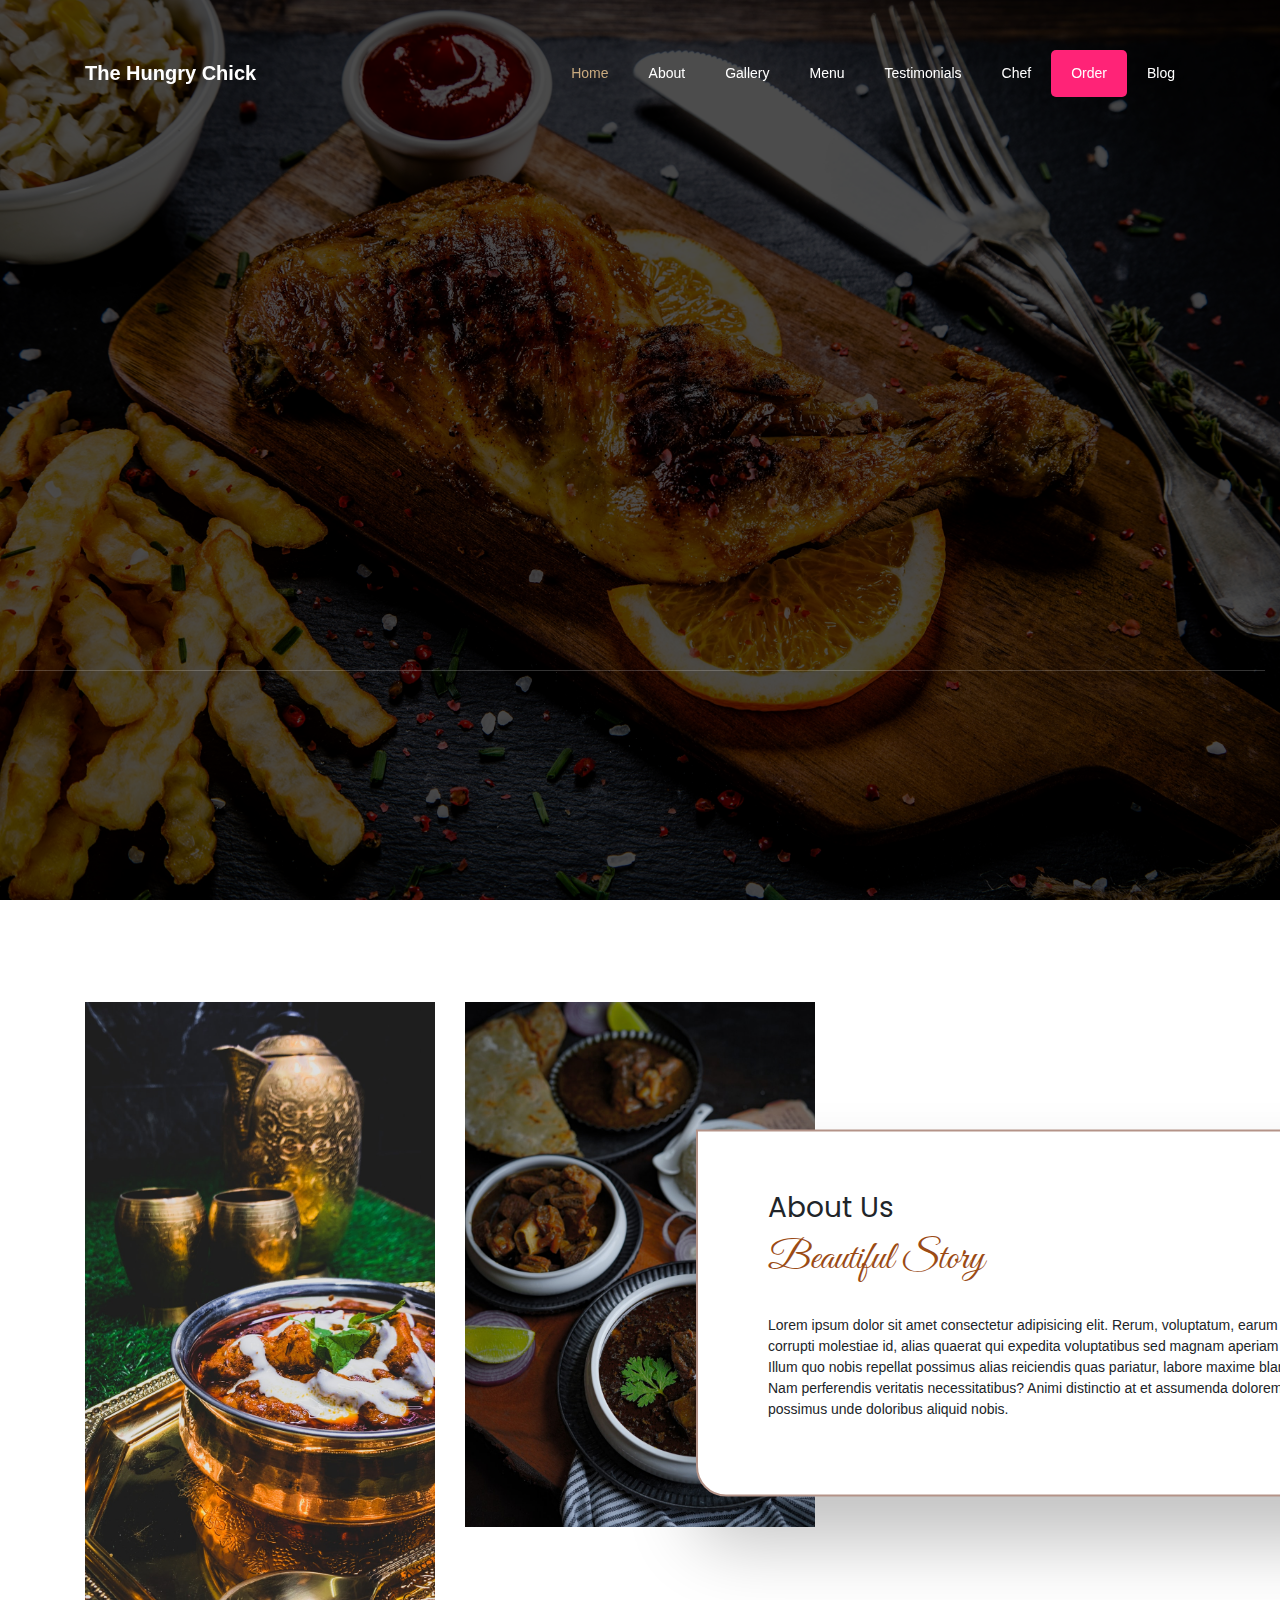
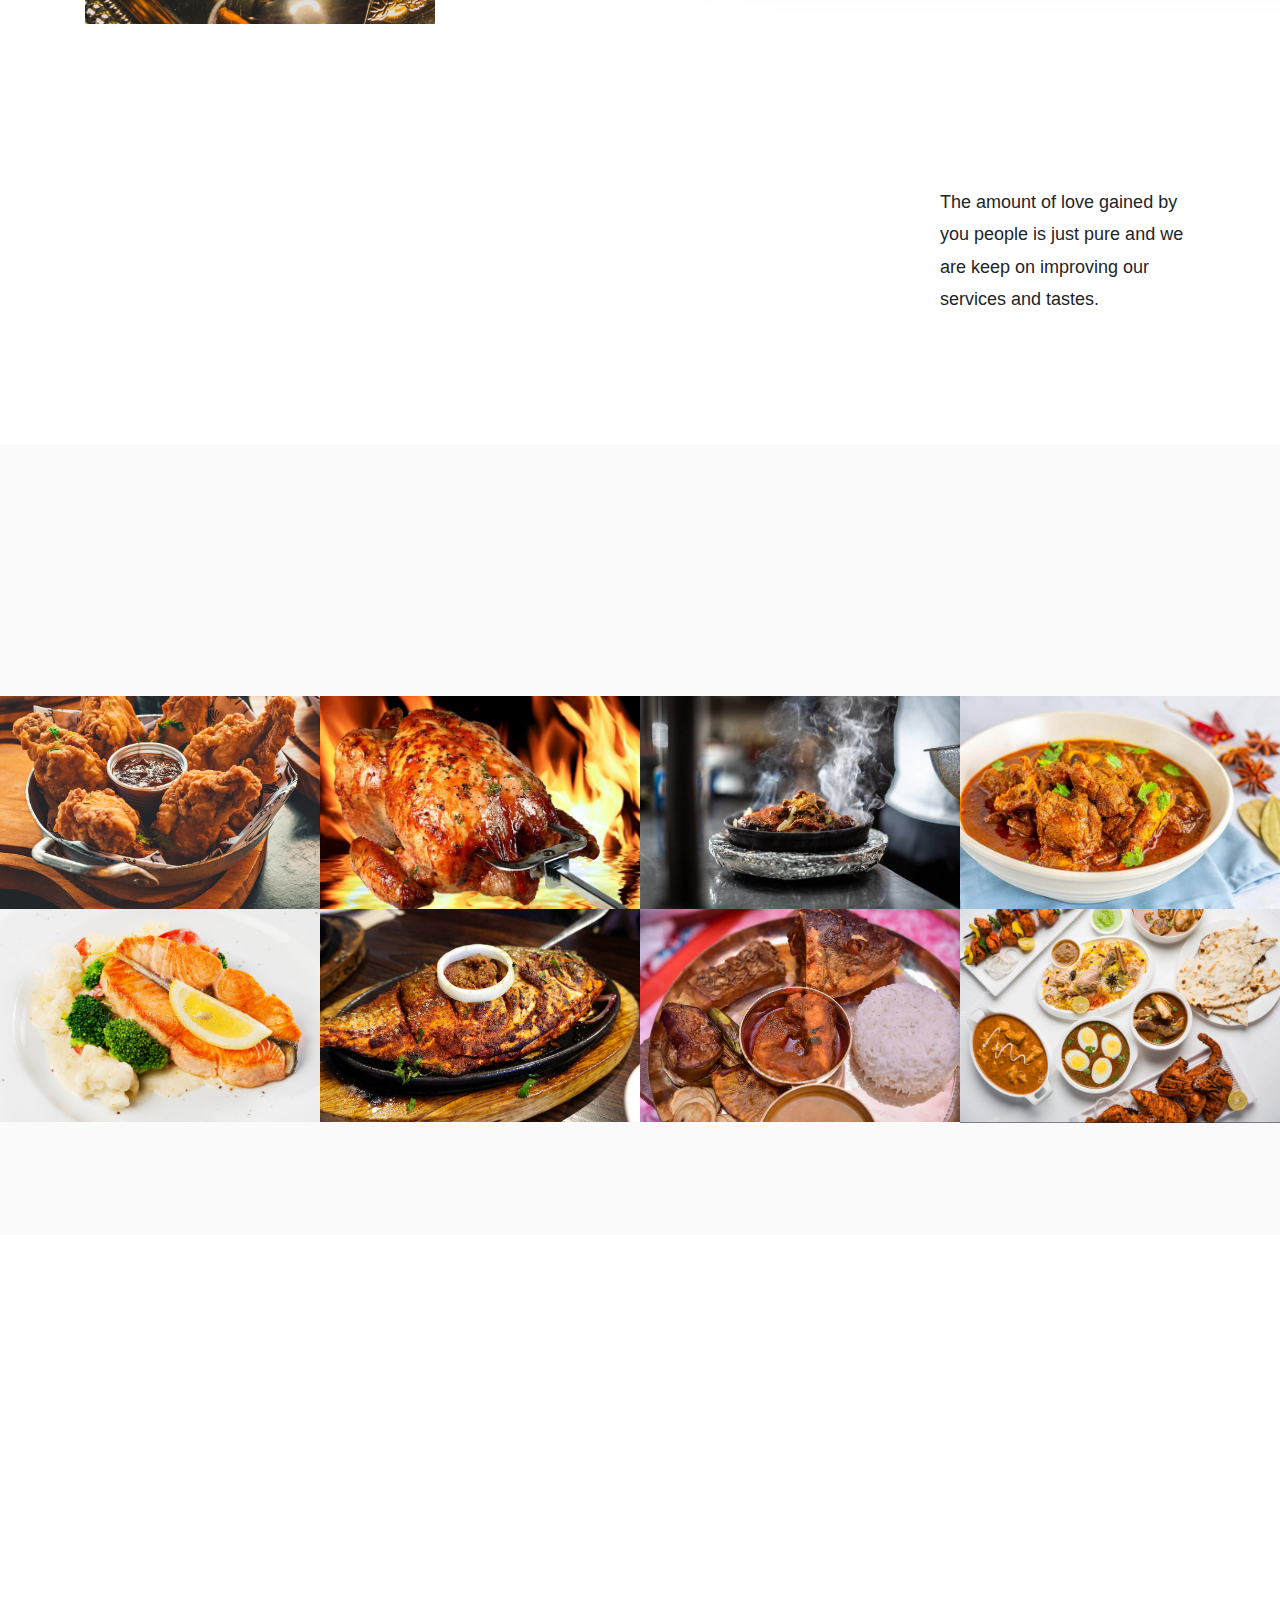
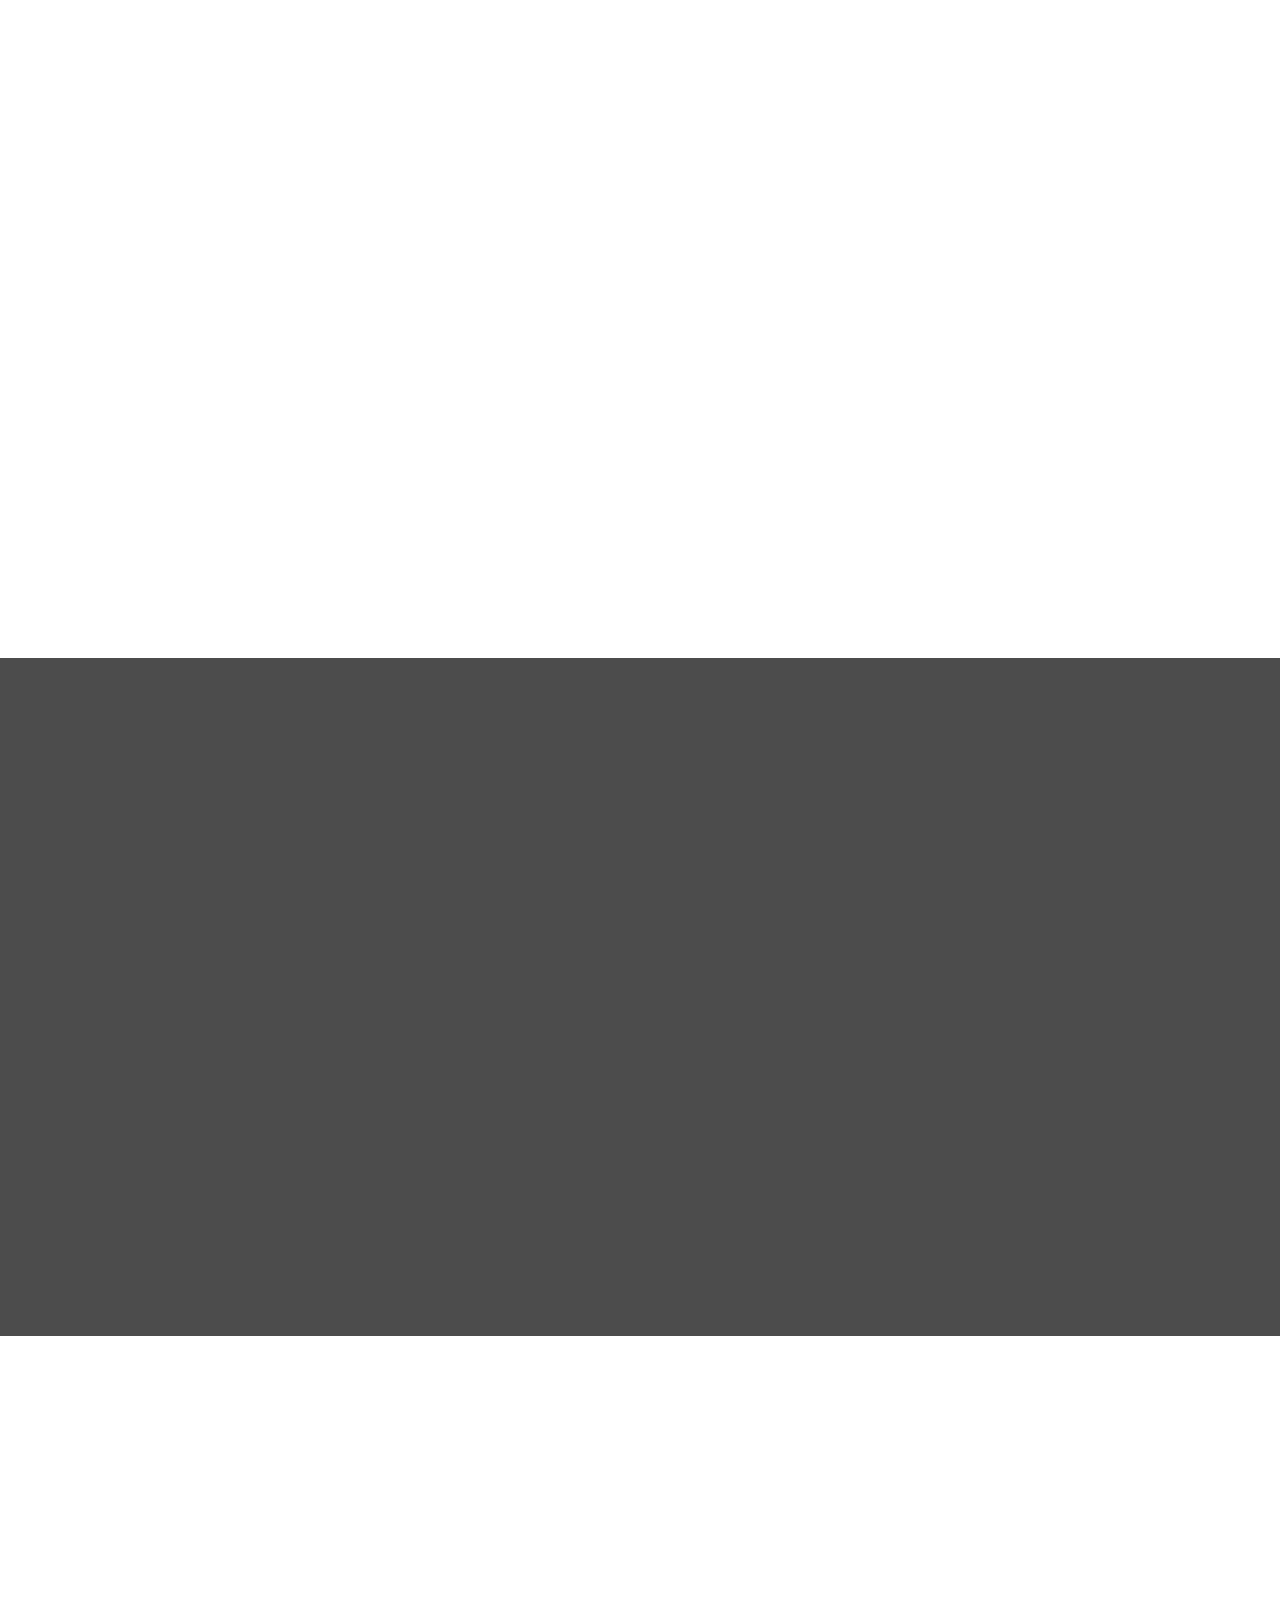
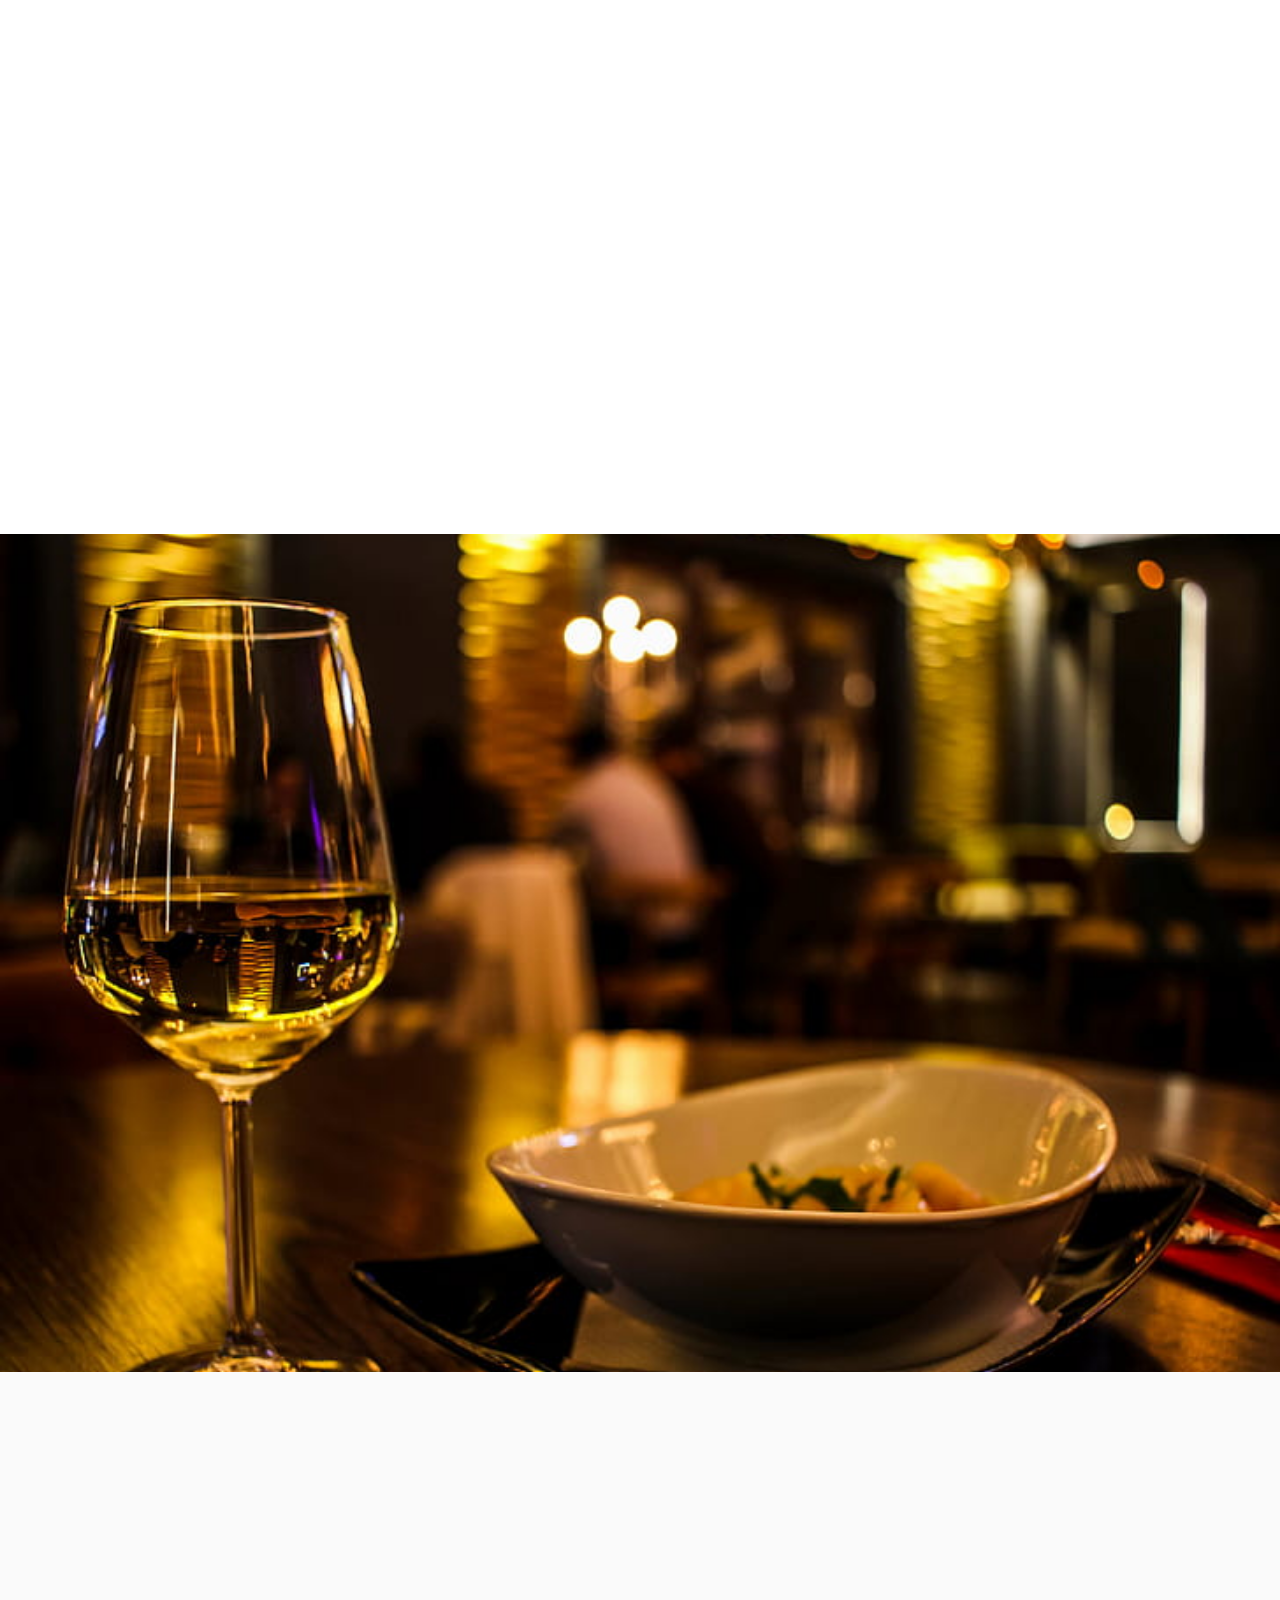
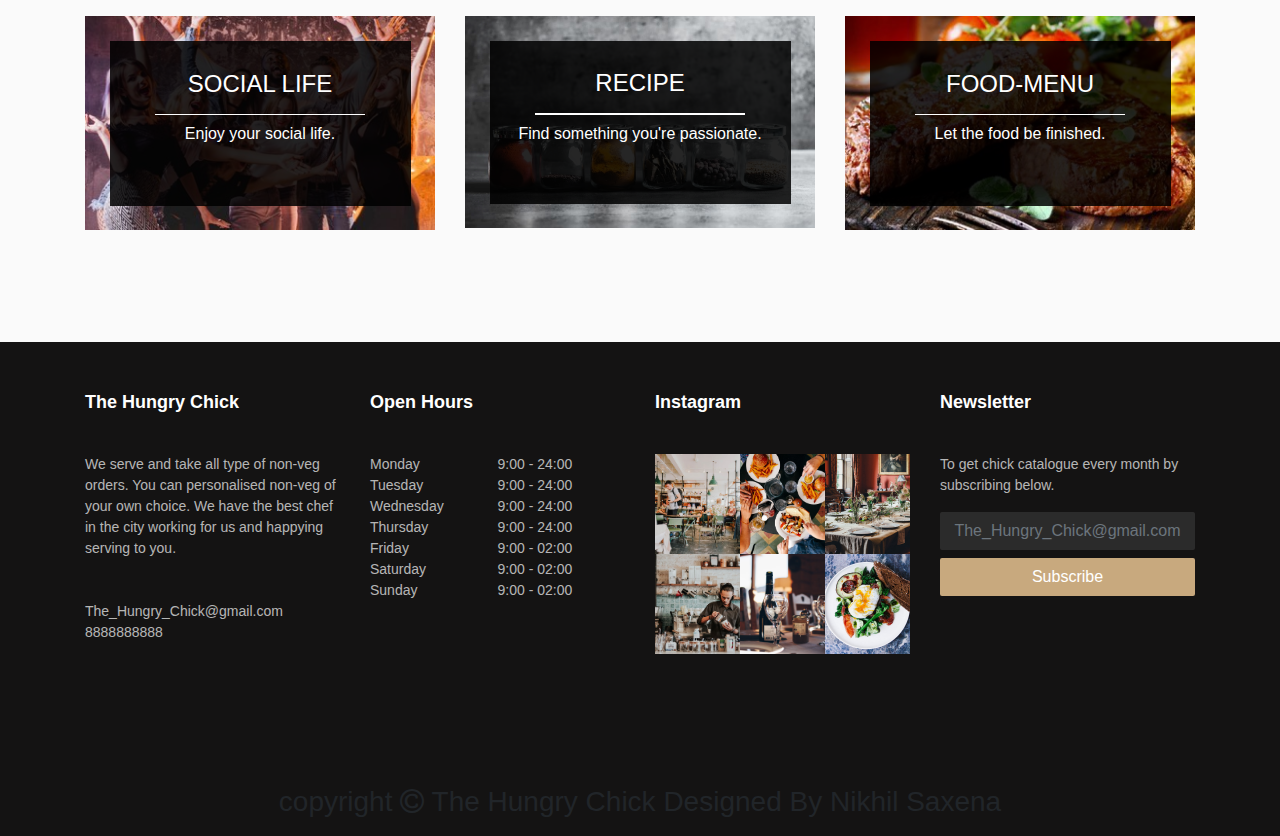
<file: index.html>
<!DOCTYPE html>
<html lang="en">
  <head>
    <meta charset="UTF-8" />
    <meta name="viewport" content="width=device-width, initial-scale=1.0" />

    <!-- CSS LINK START (THIS IS NOT A CDN LINK, SOME CODE IS COPY) -->

    <!-- FONTS LINK START -->
    <link
      href="https://fonts.googleapis.com/css2?family=Great+Vibes&family=Poppins:wght@100;200;300;400;500;600;700;800&display=swap"
      rel="stylesheet"
    />
    <!-- FONTS LINK END -->

    <!-- BOOTSTRAP CDN FONTS LINK START -->
    <link
      rel="stylesheet"
      href="https://stackpath.bootstrapcdn.com/font-awesome/4.7.0/css/font-awesome.min.css"
    />
    <!-- BOOTSTRAP CDN FONTS LINK END -->

    <!-- BOOTSTRAP CSS CDN LINK START -->
    <link
      rel="stylesheet"
      href="https://stackpath.bootstrapcdn.com/bootstrap/4.5.2/css/bootstrap.min.css"
    />
    <!-- BOOTSTRAP CSS CDN LINK END -->

    <!--FONT AWESOME LINK START  -->
    <link
      rel="stylesheet"
      href="https://cdnjs.cloudflare.com/ajax/libs/font-awesome/4.7.0/css/font-awesome.min.css"
    />
    <!--FONT AWESOME LINK END  -->

    <!-- CDN CSS LINKS -->

    <!-- ANIMATION LINK START -->
    <link rel="stylesheet" href="css/animate.css" />
    <!-- ANIMATION LINK END -->

    <!-- CAROUSEL LINK START -->
    <link rel="stylesheet" href="css/owl.carousel.min.css" />
    <!-- CAROUSEL LINK END -->

    <!-- OWL THEME LINK START -->
    <link rel="stylesheet" href="css/owl.theme.default.min.css" />
    <!-- OWL THEME LINK END -->

    <!-- AOS ( Animate on Scroll ) LINK START -->
    <link rel="stylesheet" href="css/aos.css" />
    <!-- AOS ( Animate on Scroll ) LINK END -->

    <!-- IONICONS - MIN LINK START  -->
    <link
      rel="stylesheet"
      href="http://code.ionicframework.com/ionicons/2.0.1/css/ionicons.min.css"
    />
    <!-- IONICONS - MIN LINK END -->

    <!-- BOOTSTRAP-DATEPICKER LINK START -->

    <link rel="stylesheet" href="css/bootstrap-datepicker.css" />
    <!-- BOOTSTRAP-DATEPICKER LINK END -->

    <!-- TIMEPICKER LINK START -->
    <link rel="stylesheet" href="css/jquery.timepicker.css" />
    <!-- TIMEPICKER LINK END -->

    <!-- FLATICON LINK START -->
    <link rel="stylesheet" href="css/flaticon.css" />
    <!-- FLATICON LINK END -->

    <!-- ICOMOON LINK START -->
    <link rel="stylesheet" href="css/icomoon.css" />
    <!-- ICOMOON LINK END -->

    <!-- MAIN STYLE CSS LINK START -->
    <link rel="stylesheet" href="style.css" />
    <!-- MAIN STYLE CSS LINK END -->

    <!-- CSS LINK END -->

    <title>The Hungry Chick</title>
  </head>

  <body>
    <!-- navigation starts -->
    <nav
      class="navbar navbar-expand-lg navbar-dark ftco_navbar bg-dark ftco-navbar-light"
      id="ftco-navbar"
    >
      <div class="container">
        <a href="index.html" class="navbar-brand">The Hungry Chick</a>

        <div class="collpase navbar-collapse" id="ftco-nav">
          <ul class="navbar-nav ml-auto">
            <li class="nav-item active">
              <a href="#" class="nav-link">Home</a>
            </li>
            <li class="nav-item">
              <a href="#about" class="nav-link">About</a>
            </li>
            <li class="nav-item">
              <a href="#gallery" class="nav-link">Gallery</a>
            </li>
            <li class="nav-item"><a href="#menu" class="nav-link">Menu</a></li>
            <li class="nav-item">
              <a href="#testimonial" class="nav-link">Testimonials</a>
            </li>
            <li class="nav-item"><a href="#chef" class="nav-link">Chef</a></li>
            <li class="nav-item cta">
              <a href="#order" class="nav-link">Order</a>
            </li>
            <li class="nav-item"><a href="#blog" class="nav-link">Blog</a></li>
          </ul>
        </div>
      </div>
    </nav>
    <!-- navigation ends -->

    <!-- slider  section start -->
    <section class="home-slider owl-carousel js-fullheight">
      <div
        class="slider-item js-fullheight"
        style="background-image: url(images/bg_1.jpg)"
      >
        <div class="overlay"></div>
        <div class="container">
          <div
            class="row slider-text js-fullheight justify-content-center align-items-center"
            data-scrollax-parent="true"
          >
            <div class="col-md-12 col-sm-12 text-center ftco-animate">
              <span class="subheading">The Hungry Chick</span>
              <h1 class="mb-4">Eat fried chicken with your hands.</h1>
            </div>
          </div>
        </div>
      </div>

      <div
        class="slider-item js-fullheight"
        style="background-image: url(images/bg_2.jpg)"
      >
        <div class="overlay"></div>
        <div class="container">
          <div
            class="row slider-text js-fullheight justify-content-center align-items-center"
            data-scrollax-parent="true"
          >
            <div class="col-md-12 col-sm-12 text-center ftco-animate">
              <span class="subheading">The Hungry Chick</span>
              <h1 class="mb-4">Crunchy goodness!</h1>
            </div>
          </div>
        </div>
      </div>

      <div
        class="slider-item js-fullheight"
        style="background-image: url(images/bg_3.jpg)"
      >
        <div class="overlay"></div>
        <div class="container">
          <div
            class="row slider-text js-fullheight justify-content-center align-items-center"
            data-scrollax-parent="true"
          >
            <div class="col-md-12 col-sm-12 text-center ftco-animate">
              <span class="subheading">The Hungry Chick</span>
              <h1 class="mb-4">The Hungry Chick Special Dish</h1>
            </div>
          </div>
        </div>
      </div>

      <div
        class="slider-item js-fullheight"
        style="background-image: url(images/bg_4.jpg)"
      >
        <div class="overlay"></div>
        <div class="container">
          <div
            class="row slider-text js-fullheight justify-content-center align-items-center"
            data-scrollax-parent="true"
          >
            <div class="col-md-12 col-sm-12 text-center ftco-animate">
              <span class="subheading">The Hungry Chick</span>
              <h1 class="mb-4">Taste the crunch</h1>
            </div>
          </div>
        </div>
      </div>
    </section>
    <!-- slider  section end  -->

    <!-- featured section starts  -->
    <section>
      <div class="container-fluid">
        <div class="row">
          <div class="col-md-12">
            <div class="featured">
              <div class="row">
                <div class="col-md-3">
                  <div class="featured-menus ftco-animate">
                    <div
                      class="menu-img img"
                      style="background-image: url(images/b1.jpg)"
                    ></div>
                    <div class="text text-center">
                      <h3>Chicken</h3>
                      <p>
                        <span>tandoori</span>,
                        <span>Amritsari Murgh Makhani</span
                        >,<span>Teekha</span>,<span>Butter Chicken</span>
                      </p>
                    </div>
                  </div>
                </div>
                <div class="col-md-3">
                  <div class="featured-menus ftco-animate">
                    <div
                      class="menu-img img"
                      style="background-image: url(images/b2.jpg)"
                    ></div>
                    <div class="text text-center">
                      <h3>Mutton</h3>
                      <p>
                        <span>laal maas</span>, <span>Khatta Meat</span>,<span
                          >Rogan Josh</span
                        >,<span>Parsi Mutton Cutlets</span>
                      </p>
                    </div>
                  </div>
                </div>
                <div class="col-md-3">
                  <div class="featured-menus ftco-animate">
                    <div
                      class="menu-img img"
                      style="background-image: url(images/b3.jpg)"
                    ></div>
                    <div class="text text-center">
                      <h3>Fish</h3>
                      <p>
                        <span>Pompano en papillote</span>,
                        <span>Fish Bhunna</span>,<span>Fish Makhani</span>,<span
                          >Amritsari Fish</span
                        >
                      </p>
                    </div>
                  </div>
                </div>
                <div class="col-md-3">
                  <div class="featured-menus ftco-animate">
                    <div
                      class="menu-img img"
                      style="background-image: url(images/b4.jpg)"
                    ></div>
                    <div class="text text-center">
                      <h3>Thali</h3>
                      <p>
                        <span>Bahubali Thali</span>,
                        <span>Rajasthani Thali</span>,<span>Goan Thali</span
                        >,<span>Simple Thali</span>
                      </p>
                    </div>
                  </div>
                </div>
              </div>
            </div>
          </div>
        </div>
      </div>
    </section>

    <!-- featured section ends  -->

    <!-- about us section starts  -->

    <section class="ftco-wrap-about" id="about">
      <div class="intro">
        <div class="container">
          <div class="row">
            <div class="col">
              <div class="intro_content">
                <div class="intro_subtitle page_subtitle">About Us</div>
                <div class="intro_title">
                  <h2>Beautiful Story</h2>
                </div>
                <div class="intro_text">
                  <p>
                    Lorem ipsum dolor sit amet consectetur adipisicing elit.
                    Rerum, voluptatum, earum corrupti molestiae id, alias
                    quaerat qui expedita voluptatibus sed magnam aperiam quos!
                    Illum quo nobis repellat possimus alias reiciendis quas
                    pariatur, labore maxime blanditiis. Nam perferendis
                    veritatis necessitatibus? Animi distinctio at et assumenda
                    doloremque possimus unde doloribus aliquid nobis.
                  </p>
                </div>
              </div>
              <div class="row">
                <div class="col-xl-4 col-md-6 intro_col">
                  <div class="intro_image">
                    <img src="images/intro_1.jpg" alt="intro" />
                  </div>
                </div>
                <div class="col-xl-4 col-md-6 intro_col">
                  <div class="intro_image">
                    <img src="images/intro_2.jpg" alt="intro" />
                  </div>
                </div>
              </div>
            </div>
          </div>
        </div>
      </div>
    </section>

    <section
      class="ftco-section ftco-counter img ftco-no-pt"
      id="section-counter"
    >
      <div class="container">
        <div class="row d-md-flex">
          <div class="col-md-9">
            <div class="row d-md-flex align-items-center">
              <div
                class="col-md-6 col-lg-3 mb-4 mb-lg-0 d-flex justify-content-center counter-wrap ftco-animate"
              >
                <div class="block-18">
                  <div class="text">
                    <strong class="number" data-number="11">0</strong>
                    <span>Years of Experience</span>
                  </div>
                </div>
              </div>
              <div
                class="col-md-6 col-lg-3 mb-4 mb-lg-0 d-flex justify-content-center counter-wrap ftco-animate"
              >
                <div class="block-18">
                  <div class="text">
                    <strong class="number" data-number="100">0</strong>
                    <span>Non-veg/Variety</span>
                  </div>
                </div>
              </div>
              <div
                class="col-md-6 col-lg-3 mb-4 mb-lg-0 d-flex justify-content-center counter-wrap ftco-animate"
              >
                <div class="block-18">
                  <div class="text">
                    <strong class="number" data-number="30">0</strong>
                    <span>Staffs</span>
                  </div>
                </div>
              </div>
              <div
                class="col-md-6 col-lg-3 mb-4 mb-lg-0 d-flex justify-content-center counter-wrap ftco-animate"
              >
                <div class="block-18">
                  <div class="text">
                    <strong class="number" data-number="1500">0</strong>
                    <span>Happy Customers</span>
                  </div>
                </div>
              </div>
            </div>
          </div>
          <div class="col-md-3 text-center text-md-left">
            <p>
              The amount of love gained by you people is just pure and we are
              keep on improving our services and tastes.
            </p>
          </div>
        </div>
      </div>
    </section>

    <!-- about us section ends  -->

    <!-- gallery section starts  -->
    <section class="ftco-section bg-light" id="gallery">
      <div class="container">
        <div class="row">
          <div class="col-lg-12">
            <div class="section-title normal-title">
              <div class="row justify-content-center mb-5 pb-2">
                <div class="col-md-12 text-center heading-section ftco-animate">
                  <span class="subheading">Gallery</span>
                  <h2 class="mb-4">Our Hot Picked Chick</h2>
                </div>
              </div>
            </div>
          </div>
        </div>
      </div>
      <div class="container-fluid">
        <div class="row">
          <div class="col-lg-3 col-md-4 col-6 p-0">
            <div class="gallery__pic">
              <img src="images/dish1.jpg" alt="" />
            </div>
          </div>
          <div class="col-lg-3 col-md-4 col-6 p-0">
            <div class="gallery__pic">
              <img src="images/dish2.jpg" alt="" />
            </div>
          </div>
          <div class="col-lg-3 col-md-4 col-6 p-0">
            <div class="gallery__pic">
              <img src="images/dish3.jpg" alt="" />
            </div>
          </div>
          <div class="col-lg-3 col-md-4 col-6 p-0">
            <div class="gallery__pic">
              <img src="images/dish4.jpg" alt="" />
            </div>
          </div>
          <div class="col-lg-3 col-md-4 col-6 p-0">
            <div class="gallery__pic">
              <img src="images/dish5.jpg" alt="" />
            </div>
          </div>
          <div class="col-lg-3 col-md-4 col-6 p-0">
            <div class="gallery__pic">
              <img src="images/dish6.jpg" alt="" />
            </div>
          </div>
          <div class="col-lg-3 col-md-4 col-6 p-0">
            <div class="gallery__pic">
              <img src="images/dish7.jpg" alt="" />
            </div>
          </div>
          <div class="col-lg-3 col-md-4 col-6 p-0">
            <div class="gallery__pic">
              <img src="images/dish8.jpg" alt="" />
            </div>
          </div>
        </div>
      </div>
    </section>
    <!-- gallery section ends  -->

    <!-- menu section starts -->
    <section class="ftco-section" id="menu">
      <div class="container-fluid px-4">
        <div class="row justify-content-center mb-5 pb-2">
          <div class="col-md-7 text-center heading-section ftco-animate">
            <span class="subheading">Specialities</span>
            <h2 class="mb-4">Our Menu</h2>
          </div>
        </div>

        <div class="row">
          <div class="col-md-6 col-lg-4 menu-wrap">
            <div class="heading-menu text-center ftco-animate">
              <h3>Chicken</h3>
            </div>
            <div class="menus d-flex ftco-animate">
              <div
                class="menu-img img"
                style="background-image: url(images/menu1.jpg)"
              ></div>
              <div class="text">
                <div class="d-flex">
                  <div class="one-half">
                    <h3>Chicken-Dry</h3>
                  </div>
                  <div class="one-forth">
                    <span class="price">₹400</span>
                  </div>
                </div>
                <p>
                  <span>Chicken-Tikka</span>, <span>Reshmi Tikka</span>,
                  <span>Kasundi Tikka</span>,
                  <span>Murgh Kali Mirch Ka Tikka</span>
                </p>
              </div>
            </div>
            <div class="menus d-flex ftco-animate">
              <div
                class="menu-img img"
                style="background-image: url(images/menu2.jpg)"
              ></div>
              <div class="text">
                <div class="d-flex">
                  <div class="one-half">
                    <h3>Chicken-Fry</h3>
                  </div>
                  <div class="one-forth">
                    <span class="price">₹380</span>
                  </div>
                </div>
                <p>
                  <span>Chicken dry fry</span>, <span>Andhra chicken fry</span>,
                  <span>chicken fry masala</span>
                </p>
              </div>
            </div>
            <div class="menus d-flex ftco-animate">
              <div
                class="menu-img img"
                style="background-image: url(images/menu3.jpg)"
              ></div>
              <div class="text">
                <div class="d-flex">
                  <div class="one-half">
                    <h3>Chicken-Curry</h3>
                  </div>
                  <div class="one-forth">
                    <span class="price">₹350</span>
                  </div>
                </div>
                <p>
                  <span>Butter Chicken</span>, <span>Murgh Rezala</span>,
                  <span>Chicken Do Pyaaza</span>,
                  <span>Spicy Malvani Chicken Curry</span>
                </p>
              </div>
            </div>
          </div>
          <div class="col-md-6 col-lg-4 menu-wrap">
            <div class="heading-menu text-center ftco-animate">
              <h3>Mutton</h3>
            </div>
            <div class="menus d-flex ftco-animate">
              <div
                class="menu-img img"
                style="background-image: url(images/menu4.jpg)"
              ></div>
              <div class="text">
                <div class="d-flex">
                  <div class="one-half">
                    <h3>Mutton-Dry</h3>
                  </div>
                  <div class="one-forth">
                    <span class="price">₹950</span>
                  </div>
                </div>
                <p>
                  <span>Mutton Ghee Roast</span>,
                  <span>Malabar Mutton Roast</span>,
                  <span>Murgh Musallam</span>, <span>Mutton Liver Mince</span>
                </p>
              </div>
            </div>
            <div class="menus d-flex ftco-animate">
              <div
                class="menu-img img"
                style="background-image: url(images/menu5.jpg)"
              ></div>
              <div class="text">
                <div class="d-flex">
                  <div class="one-half">
                    <h3>Mutton-Fry</h3>
                  </div>
                  <div class="one-forth">
                    <span class="price">₹800</span>
                  </div>
                </div>
                <p>
                  <span>Mutton Liver Pepper Fry</span>,
                  <span>Lamb Chops Fry</span>,
                  <span>Mutton Keema Balls Fry</span>,
                  <span>Mutton Galouti Kebab</span>
                </p>
              </div>
            </div>
            <div class="menus d-flex ftco-animate">
              <div
                class="menu-img img"
                style="background-image: url(images/menu6.jpg)"
              ></div>
              <div class="text">
                <div class="d-flex">
                  <div class="one-half">
                    <h3>Mutton-Curry</h3>
                  </div>
                  <div class="one-forth">
                    <span class="price">₹760</span>
                  </div>
                </div>
                <p>
                  <span>Laal maas</span>, <span>Nihari Gosht</span>,
                  <span>Madras Lamb Curry</span>, <span>Achari Gosht</span>
                </p>
              </div>
            </div>
          </div>
          <div class="col-md-6 col-lg-4 menu-wrap">
            <div class="heading-menu text-center ftco-animate">
              <h3>Sea-Food</h3>
            </div>
            <div class="menus d-flex ftco-animate">
              <div
                class="menu-img img"
                style="background-image: url(images/menu7.jpg)"
              ></div>
              <div class="text">
                <div class="d-flex">
                  <div class="one-half">
                    <h3>Fish-Dry</h3>
                  </div>
                  <div class="one-forth">
                    <span class="price">₹600</span>
                  </div>
                </div>
                <p>
                  <span>Prawn Pollichathu</span>,
                  <span>Calamari Fritters</span>, <span>pepper Crab</span>,
                  <span>Mussels with Lemongrass</span>
                </p>
              </div>
            </div>
            <div class="menus d-flex ftco-animate">
              <div
                class="menu-img img"
                style="background-image: url(images/menu8.jpg)"
              ></div>
              <div class="text">
                <div class="d-flex">
                  <div class="one-half">
                    <h3>Fish-Fry</h3>
                  </div>
                  <div class="one-forth">
                    <span class="price">₹580</span>
                  </div>
                </div>
                <p>
                  <span>Prawns Fry</span>, <span>Rays Fry</span>,
                  <span>Oysters Fry</span>, <span>Abalones Fry</span>
                </p>
              </div>
            </div>
            <div class="menus d-flex ftco-animate">
              <div
                class="menu-img img"
                style="background-image: url(images/menu9.jpg)"
              ></div>
              <div class="text">
                <div class="d-flex">
                  <div class="one-half">
                    <h3>Fish-Curry</h3>
                  </div>
                  <div class="one-forth">
                    <span class="price">₹510</span>
                  </div>
                </div>
                <p>
                  <span>Lobster Malay Curry</span>,
                  <span>Goan Crab Curry</span>,
                  <span>Lobster Malay Curry</span>,
                  <span>Curried Scallops</span>
                </p>
              </div>
            </div>
          </div>
        </div>
      </div>
    </section>
    <!-- menu section ends -->

    <!-- testimonial section starts -->
    <section
      class="ftco-section testimony-section img"
      id="testimonial"
      style="background-image: url(images/bg_1.jpg)"
    >
      <div class="overlay"></div>
      <div class="container">
        <div class="row justify-content-center mb-5">
          <div
            class="col-md-7 text-center heading-section heading-section-white ftco-animate"
          >
            <span class="subheading">Testimonials</span>
            <h2 class="mb-3">Happy Clients</h2>
          </div>
        </div>
        <div class="row ftco-animate">
          <div class="col-md-12">
            <div class="carousel-testimony owl-carousel ftco-owl">
              <div class="item">
                <div class="testimony-wrap py-4">
                  <div
                    class="icon d-flex align-items-center justify-content-center"
                  >
                    <span class="fa fa-quote-left"></span>
                  </div>
                  <div class="text">
                    <p class="mb-4">
                      The best place to have non veg. Restaurant has a very nice
                      ambiance and food is just delicious. Try mughlai or kebab,
                      you will love it. Prices are below average.
                    </p>
                    <div class="d-flex align-items-center">
                      <div
                        class="user-img"
                        style="background-image: url(images/person_1.jpg)"
                      ></div>
                      <div class="pl-3">
                        <p class="name">Harsh Saxena</p>
                        <span class="position">Owner</span>
                      </div>
                    </div>
                  </div>
                </div>
              </div>
              <div class="item">
                <div class="testimony-wrap py-4">
                  <div
                    class="icon d-flex align-items-center justify-content-center"
                  >
                    <span class="fa fa-quote-left"></span>
                  </div>
                  <div class="text">
                    <p class="mb-4">
                      I had lunch with some of my colleagues at Echo on Day 1. I
                      had the wedge salad - it was delicious. On Night 2, I
                      enjoyed a drink at the bar. I had a Margarita.
                    </p>
                    <div class="d-flex align-items-center">
                      <div
                        class="user-img"
                        style="background-image: url(images/person_2.jpg)"
                      ></div>
                      <div class="pl-3">
                        <p class="name">Vedant Saxena</p>
                        <span class="position">Owner</span>
                      </div>
                    </div>
                  </div>
                </div>
              </div>
              <div class="item">
                <div class="testimony-wrap py-4">
                  <div
                    class="icon d-flex align-items-center justify-content-center"
                  >
                    <span class="fa fa-quote-left"></span>
                  </div>
                  <div class="text">
                    <p class="mb-4">
                      Dinner in the Your Kitchen new restaurant interesting
                      menu, wonderful meal that was perfectly. Dinner was
                      exactly on time, hot (not warm) food and oh so good.
                    </p>
                    <div class="d-flex align-items-center">
                      <div
                        class="user-img"
                        style="background-image: url(images/person_3.jpg)"
                      ></div>
                      <div class="pl-3">
                        <p class="name">Nikhil Saxena</p>
                        <span class="position">Owner</span>
                      </div>
                    </div>
                  </div>
                </div>
              </div>
              <div class="item">
                <div class="testimony-wrap py-4">
                  <div
                    class="icon d-flex align-items-center justify-content-center"
                  >
                    <span class="fa fa-quote-left"></span>
                  </div>
                  <div class="text">
                    <p class="mb-4">
                      All the good reviews that I have read about this property
                      are true. The friendliness of the staff seems genuine. I
                      have never seen such good customer service.
                    </p>
                    <div class="d-flex align-items-center">
                      <div
                        class="user-img"
                        style="background-image: url(images/person_4.jpg)"
                      ></div>
                      <div class="pl-3">
                        <p class="name">Advik Sharma</p>
                        <span class="position">Senior Manager</span>
                      </div>
                    </div>
                  </div>
                </div>
              </div>
              <div class="item">
                <div class="testimony-wrap py-4">
                  <div
                    class="icon d-flex align-items-center justify-content-center"
                  >
                    <span class="fa fa-quote-left"></span>
                  </div>
                  <div class="text">
                    <p class="mb-4">
                      Had dinner with girl-friends. Menu is perfect, something
                      for everyone. Service was awesome. Dinner was exactly on
                      time, hot (not warm) food and oh so good.
                    </p>
                    <div class="d-flex align-items-center">
                      <div
                        class="user-img"
                        style="background-image: url(images/person_5.jpg)"
                      ></div>
                      <div class="pl-3">
                        <p class="name">Manav Das</p>
                        <span class="position">Manager</span>
                      </div>
                    </div>
                  </div>
                </div>
              </div>
            </div>
          </div>
        </div>
      </div>
    </section>

    <!-- testimonial section ends -->

    <!-- staff section --- chef starts -->

    <section class="ftco-section" id="chef">
      <div class="container">
        <div class="row justify-content-center mb-5 pb-2">
          <div class="col-md-12 text-center heading-section ftco-animate">
            <span class="subheading">Chef</span>
            <h2 class="mb-4">Our Master Chef</h2>
          </div>
        </div>
        <div class="row">
          <div class="col-md-6 col-lg-3 ftco-animate">
            <div class="staff">
              <div
                class="img"
                style="background-image: url(images/chef4.jpg)"
              ></div>
              <div class="text pt-4">
                <h3>Dev Kumar</h3>
                <span class="position mb-2">Chicken specialist</span>
                <div class="faded">
                  <ul class="ftco-social d-flex">
                    <li class="ftco-animate">
                      <a href="#"><span class="fa fa-instagram"></span></a>
                    </li>
                    <li class="ftco-animate">
                      <a href="#"><span class="fa fa-twitter"></span></a>
                    </li>
                    <li class="ftco-animate">
                      <a href="#"><span class="fa fa-linkedin"></span></a>
                    </li>
                    <li class="ftco-animate">
                      <a href="#"><span class="fa fa-facebook"></span></a>
                    </li>
                  </ul>
                </div>
              </div>
            </div>
          </div>
          <div class="col-md-6 col-lg-3 ftco-animate">
            <div class="staff">
              <div
                class="img"
                style="background-image: url(images/chef1.jpg)"
              ></div>
              <div class="text pt-4">
                <h3>Nilay Hirpara</h3>
                <span class="position mb-2">Mutton Specialist</span>
                <div class="faded">
                  <ul class="ftco-social d-flex">
                    <li class="ftco-animate">
                      <a href="#"><span class="fa fa-instagram"></span></a>
                    </li>
                    <li class="ftco-animate">
                      <a href="#"><span class="fa fa-twitter"></span></a>
                    </li>
                    <li class="ftco-animate">
                      <a href="#"><span class="fa fa-linkedin"></span></a>
                    </li>
                    <li class="ftco-animate">
                      <a href="#"><span class="fa fa-facebook"></span></a>
                    </li>
                  </ul>
                </div>
              </div>
            </div>
          </div>
          <div class="col-md-6 col-lg-3 ftco-animate">
            <div class="staff">
              <div
                class="img"
                style="background-image: url(images/chef2.jpg)"
              ></div>
              <div class="text pt-4">
                <h3>Ashish Kapoor</h3>
                <span class="position mb-2">Seafood Specialist</span>
                <div class="faded">
                  <ul class="ftco-social d-flex">
                    <li class="ftco-animate">
                      <a href="#"><span class="fa fa-instagram"></span></a>
                    </li>
                    <li class="ftco-animate">
                      <a href="#"><span class="fa fa-twitter"></span></a>
                    </li>
                    <li class="ftco-animate">
                      <a href="#"><span class="fa fa-linkedin"></span></a>
                    </li>
                    <li class="ftco-animate">
                      <a href="#"><span class="fa fa-facebook"></span></a>
                    </li>
                  </ul>
                </div>
              </div>
            </div>
          </div>
          <div class="col-md-6 col-lg-3 ftco-animate">
            <div class="staff">
              <div
                class="img"
                style="background-image: url(images/chef3.jpg)"
              ></div>
              <div class="text pt-4">
                <h3>Nikhil Saxena</h3>
                <span class="position mb-2">Owner</span>
                <div class="faded">
                  <ul class="ftco-social d-flex">
                    <li class="ftco-animate">
                      <a href="#"><span class="fa fa-instagram"></span></a>
                    </li>
                    <li class="ftco-animate">
                      <a href="#"><span class="fa fa-twitter"></span></a>
                    </li>
                    <li class="ftco-animate">
                      <a href="#"><span class="fa fa-linkedin"></span></a>
                    </li>
                    <li class="ftco-animate">
                      <a href="#"><span class="fa fa-facebook"></span></a>
                    </li>
                  </ul>
                </div>
              </div>
            </div>
          </div>
        </div>
      </div>
    </section>
    <!-- staff section --- chef ends -->

    <!-- order a chick section starts -->

    <section
      class="ftco-section img"
      id="order"
      style="background-image: url(images/order_bg.jpg)"
      data-stellar-background-ratio="0.5"
    >
      <div class="container">
        <div class="row d-flex">
          <div
            class="col-md-7 ftco-animate makereservation p-4 px-md-5 pb-md-5"
          >
            <div class="heading-section ftco-animate mb-5 text-center">
              <span class="subheading">Order</span>
              <h2 class="mb-4">Your Chick</h2>
            </div>
            <form action="#">
              <div class="row">
                <div class="col-md-6">
                  <div class="form-group">
                    <label for="">Name</label>
                    <input
                      type="text"
                      class="form-control"
                      placeholder="Nikhil Saxena"
                    />
                  </div>
                </div>
                <div class="col-md-6">
                  <div class="form-group">
                    <label for="">Email</label>
                    <input
                      type="email"
                      class="form-control"
                      placeholder="@gmail.com"
                    />
                  </div>
                </div>
                <div class="col-md-6">
                  <div class="form-group">
                    <label for="">Address</label>
                    <input type="text" class="form-control" placeholder="XYZ" />
                  </div>
                </div>
                <div class="col-md-6">
                  <div class="form-group">
                    <label for="">Phone</label>
                    <input
                      type="text"
                      class="form-control"
                      placeholder="8888888888"
                    />
                  </div>
                </div>
                <div class="col-md-6">
                  <div class="form-group">
                    <label for="">Date</label>
                    <input
                      type="text"
                      class="form-control"
                      id="book_date"
                      placeholder="Date"
                    />
                  </div>
                </div>
                <div class="col-md-6">
                  <div class="form-group">
                    <label for="">Time</label>
                    <input
                      type="text"
                      class="form-control"
                      id="book_time"
                      placeholder="Time"
                    />
                  </div>
                </div>
                <div class="col-md-6">
                  <div class="form-group">
                    <label for="">Non-Veg Type</label>
                    <div class="select-wrap one-third">
                      <div class="icon">
                        <span class="ios-ios-arrow-down"></span>
                      </div>
                      <select name="" id="" class="form-control">
                        <option value="">Chicken-Dry</option>
                        <option value="">Chicken-Fry</option>
                        <option value="">Chicken-Curry</option>
                        <option value="">Mutton-Dry</option>
                        <option value="">Mutton-Fry</option>
                        <option value="">Mutton-Curry</option>
                        <option value="">Fish-Dry</option>
                        <option value="">Fish-Fry</option>
                        <option value="">Fish-Curry</option>
                      </select>
                    </div>
                  </div>
                </div>
                <div class="col-md-6">
                  <div class="form-group">
                    <label for="">Kg</label>
                    <div class="select-wrap one-third">
                      <div class="icon">
                        <span class="ios-ios-arrow-down"></span>
                      </div>
                      <select name="" id="" class="form-control">
                        <option value="">0.5</option>
                        <option value="">1</option>
                        <option value="">1.5</option>
                        <option value="">Custom</option>
                      </select>
                    </div>
                  </div>
                </div>
                <div class="col-md-12 mt-3">
                  <div class="form-group text-center">
                    <input
                      type="submit"
                      value="Order Your Chick"
                      class="btn btn-primary py-3 px-5"
                    />
                  </div>
                </div>
              </div>
            </form>
          </div>
        </div>
      </div>
    </section>
    <!-- order a chick section ends -->

    <!-- blog section starts -->
    <section class="ftco-section bg-light" id="blog">
      <div class="container">
        <div class="row justify-content-center mb-5">
          <div class="col-md-7 text-center heading-section ftco-animate">
            <span class="subheading">Blog</span>
            <h2 class="mb-4">Recent Posts</h2>
          </div>
        </div>
        <div class="row">
          <div class="col-lg-4">
            <div class="single-cat-widget">
              <div class="content relative">
                <div class="overlay overlay-bg"></div>
                <a href="Social Life/Social Life.html" target="_blank">
                  <div class="thumb">
                    <img
                      src="images/cat-widget1.jpg"
                      alt=""
                      class="content-image img-fluid d-block mx-auto"
                    />
                  </div>
                  <div class="content-details">
                    <h4 class="content-title mx-auto text-uppercase">
                      Social Life
                    </h4>
                    <span></span>
                    <p>Enjoy your social life.</p>
                  </div>
                </a>
              </div>
            </div>
          </div>
          <div class="col-lg-4">
            <div class="single-cat-widget">
              <div class="content relative">
                <div class="overlay overlay-bg"></div>
                <a href="Recipe/Recipe.html" target="_blank">
                  <div class="thumb">
                    <img
                      src="images/cat-widget2.jpg"
                      alt=""
                      class="content-image img-fluid d-block mx-auto"
                    />
                  </div>
                  <div class="content-details">
                    <h4 class="content-title mx-auto text-uppercase">Recipe</h4>
                    <span></span>
                    <p>Find something you're passionate.</p>
                  </div>
                </a>
              </div>
            </div>
          </div>
          <div class="col-lg-4">
            <div class="single-cat-widget">
              <div class="content relative">
                <div class="overlay overlay-bg"></div>
                <a href="Food/Food.html" target="_blank">
                  <div class="thumb">
                    <img
                      src="images/cat-widget3.jpg"
                      alt=""
                      class="content-image img-fluid d-block mx-auto"
                    />
                  </div>
                  <div class="content-details">
                    <h4 class="content-title mx-auto text-uppercase">Food-Menu</h4>
                    <span></span>
                    <p>Let the food be finished.</p>
                  </div>
                </a>
              </div>
            </div>
          </div>
        </div>
      </div>
    </section>
    <!-- blog section ends -->

    <!-- footer section starts -->
    <section class="ftco-footer ftco-bg-dark ftco-section">
      <div class="container">
        <div class="row mb-5">
          <div class="col-md-6 col-lg-3">
            <div class="ftco-footer-widget mb-4">
              <h2 class="ftco-heading-2">The Hungry Chick</h2>
              <p>
                We serve and take all type of non-veg orders. You can
                personalised non-veg of your own choice. We have the best chef
                in the city working for us and happying serving to you.
                <br /><br /><br />
                The_Hungry_Chick@gmail.com
                <br />
                8888888888
              </p>
              <ul
                class="ftco-footer-social list-unstyled float-md-left float-lft mt-3"
              >
                <li class="ftco-animate">
                  <a href="#"><span class="fa fa-facebook"></span></a>
                </li>
                <li class="ftco-animate">
                  <a href="#"><span class="fa fa-twitter"></span></a>
                </li>
                <li class="ftco-animate">
                  <a href="#"><span class="fa fa-instagram"></span></a>
                </li>
              </ul>
            </div>
          </div>
          <div class="col-md-6 col-lg-3">
            <div class="ftco-footer-widget mb-4">
              <h2 class="ftco-heading-2">Open Hours</h2>
              <ul class="list-unstyled open-hours">
                <li class="d-flex">
                  <span>Monday</span><span>9:00 - 24:00</span>
                </li>
                <li class="d-flex">
                  <span>Tuesday</span><span>9:00 - 24:00</span>
                </li>
                <li class="d-flex">
                  <span>Wednesday</span><span>9:00 - 24:00</span>
                </li>
                <li class="d-flex">
                  <span>Thursday</span><span>9:00 - 24:00</span>
                </li>
                <li class="d-flex">
                  <span>Friday</span><span>9:00 - 02:00</span>
                </li>
                <li class="d-flex">
                  <span>Saturday</span><span>9:00 - 02:00</span>
                </li>
                <li class="d-flex">
                  <span>Sunday</span><span> 9:00 - 02:00</span>
                </li>
              </ul>
            </div>
          </div>
          <div class="col-md-6 col-lg-3">
            <div class="ftco-footer-widget mb-4">
              <h2 class="ftco-heading-2">Instagram</h2>
              <div class="thumb d-sm-flex">
                <a
                  href="#"
                  class="thumb-menu img"
                  style="background-image: url(images/insta-1.jpg)"
                ></a>
                <a
                  href="#"
                  class="thumb-menu img"
                  style="background-image: url(images/insta-2.jpg)"
                ></a>
                <a
                  href="#"
                  class="thumb-menu img"
                  style="background-image: url(images/insta-3.jpg)"
                ></a>
              </div>
              <div class="thumb d-sm-flex">
                <a
                  href="#"
                  class="thumb-menu img"
                  style="background-image: url(images/insta-4.jpg)"
                ></a>
                <a
                  href="#"
                  class="thumb-menu img"
                  style="background-image: url(images/insta-5.jpg)"
                ></a>
                <a
                  href="#"
                  class="thumb-menu img"
                  style="background-image: url(images/insta-6.jpg)"
                ></a>
              </div>
            </div>
          </div>
          <div class="col-md-6 col-lg-3">
            <div class="ftco-footer-widget mb-4">
              <h2 class="ftco-heading-2">Newsletter</h2>
              <p>To get chick catalogue every month by subscribing below.</p>
              <form action="#" class="subscribe-form">
                <div class="form-group">
                  <input
                    type="text"
                    class="form-control mb-2 text-center"
                    placeholder="The_Hungry_Chick@gmail.com"
                  />
                  <input
                    type="submit"
                    value="Subscribe"
                    class="form-control submit px-3"
                  />
                </div>
              </form>
            </div>
          </div>
        </div>
        <h3 style="text-align: center">
          copyright <i class="fa fa-copyright"></i> The Hungry Chick Designed By
          Nikhil Saxena
        </h3>
      </div>
    </section>

    <!-- footer section ends -->

   <!-- JAVA-SCRIPT & JQUERY CDN SCRIPT LINK START (THIS IS NOT A CDN LINK, SOME CODE IS COPY) -->
   
    <script src="js/jquery.min.js"></script>
    <script src="js/jquery-migrate-3.0.1.min.js"></script>
    <script src="js/bootstrap.min.js"></script>
    <script src="js/jquery.waypoints.min.js"></script>
    <script src="js/jquery.stellar.min.js"></script>
    <script src="js/owl.carousel.min.js"></script>
    <script src="js/jquery.magnific-popup.min.js"></script>
    <script src="js/aos.js"></script>
    <script src="js/jquery.animateNumber.min.js"></script>
    <script src="js/bootstrap-datepicker.js"></script>
    <script src="js/jquery.timepicker.min.js"></script>
    <script src="js/scrollax.min.js"></script>
    <script src="main.js"></script>

    <!-- JAVA-SCRIPT & JQUERY CDN SCRIPT LINK END -->
  </body>
</html>
</file>
<file: css/flaticon.css>
@font-face {
  font-family: "Flaticon";
  src: url("../fonts/flaticon/font/Flaticon.eot");
  src: url("../fonts/flaticon/font/Flaticon.eot?#iefix")
      format("embedded-opentype"),
    url("../fonts/flaticon/font/Flaticon.woff") format("woff"),
    url("../fonts/flaticon/font/Flaticon.ttf") format("truetype"),
    url("../fonts/flaticon/font/Flaticon.svg#Flaticon") format("svg");
  font-weight: normal;
  font-style: normal;
}

@media screen and (-webkit-min-device-pixel-ratio: 0) {
  @font-face {
    font-family: "Flaticon";
    src: url("../fonts/flaticon/font/Flaticon.svg#Flaticon") format("svg");
  }
}

[class^="flaticon-"]:before,
[class*=" flaticon-"]:before,
[class^="flaticon-"]:after,
[class*=" flaticon-"]:after {
  font-family: Flaticon;
  font-style: normal;
  font-weight: normal;
  font-variant: normal;
  text-transform: none;
  line-height: 1;

  -webkit-font-smoothing: antialiased;
  -moz-osx-font-smoothing: grayscale;
}

.flaticon-meeting:before {
  content: "\f100";
}
.flaticon-tray:before {
  content: "\f101";
}
.flaticon-cake:before {
  content: "\f102";
}
</file>
<file: css/icomoon.css>
@font-face {
  font-family: 'icomoon';
  src:  url('../fonts/icomoon/icomoon.eot?6tt51o');
  src:  url('../fonts/icomoon/icomoon.eot?6tt51o#iefix') format('embedded-opentype'),
    url('../fonts/icomoon/icomoon.ttf?6tt51o') format('truetype'),
    url('../fonts/icomoon/icomoon.woff?6tt51o') format('woff'),
    url('../fonts/icomoon/icomoon.svg?6tt51o#icomoon') format('svg');
  font-weight: normal;
  font-style: normal;
}

[class^="icon-"], [class*=" icon-"] {
  font-family: 'icomoon' !important;
  speak: none;
  font-style: normal;
  font-weight: normal;
  font-variant: normal;
  text-transform: none;
  line-height: 1;

  /* Better Font Rendering  */
  -webkit-font-smoothing: antialiased;
  -moz-osx-font-smoothing: grayscale;
}

.icon-asterisk:before {
  content: "\f069";
}
.icon-plus:before {
  content: "\f067";
}
.icon-question:before {
  content: "\f128";
}
.icon-minus:before {
  content: "\f068";
}
.icon-glass:before {
  content: "\f000";
}
.icon-music:before {
  content: "\f001";
}
.icon-search:before {
  content: "\f002";
}
.icon-envelope-o:before {
  content: "\f003";
}
.icon-heart:before {
  content: "\f004";
}
.icon-star:before {
  content: "\f005";
}
.icon-star-o:before {
  content: "\f006";
}
.icon-user:before {
  content: "\f007";
}
.icon-film:before {
  content: "\f008";
}
.icon-th-large:before {
  content: "\f009";
}
.icon-th:before {
  content: "\f00a";
}
.icon-th-list:before {
  content: "\f00b";
}
.icon-check:before {
  content: "\f00c";
}
.icon-close:before {
  content: "\f00d";
}
.icon-remove:before {
  content: "\f00d";
}
.icon-times:before {
  content: "\f00d";
}
.icon-search-plus:before {
  content: "\f00e";
}
.icon-search-minus:before {
  content: "\f010";
}
.icon-power-off:before {
  content: "\f011";
}
.icon-signal:before {
  content: "\f012";
}
.icon-cog:before {
  content: "\f013";
}
.icon-gear:before {
  content: "\f013";
}
.icon-trash-o:before {
  content: "\f014";
}
.icon-home:before {
  content: "\f015";
}
.icon-file-o:before {
  content: "\f016";
}
.icon-clock-o:before {
  content: "\f017";
}
.icon-road:before {
  content: "\f018";
}
.icon-download:before {
  content: "\f019";
}
.icon-arrow-circle-o-down:before {
  content: "\f01a";
}
.icon-arrow-circle-o-up:before {
  content: "\f01b";
}
.icon-inbox:before {
  content: "\f01c";
}
.icon-play-circle-o:before {
  content: "\f01d";
}
.icon-repeat:before {
  content: "\f01e";
}
.icon-rotate-right:before {
  content: "\f01e";
}
.icon-refresh:before {
  content: "\f021";
}
.icon-list-alt:before {
  content: "\f022";
}
.icon-lock:before {
  content: "\f023";
}
.icon-flag:before {
  content: "\f024";
}
.icon-headphones:before {
  content: "\f025";
}
.icon-volume-off:before {
  content: "\f026";
}
.icon-volume-down:before {
  content: "\f027";
}
.icon-volume-up:before {
  content: "\f028";
}
.icon-qrcode:before {
  content: "\f029";
}
.icon-barcode:before {
  content: "\f02a";
}
.icon-tag:before {
  content: "\f02b";
}
.icon-tags:before {
  content: "\f02c";
}
.icon-book:before {
  content: "\f02d";
}
.icon-bookmark:before {
  content: "\f02e";
}
.icon-print:before {
  content: "\f02f";
}
.icon-camera:before {
  content: "\f030";
}
.icon-font:before {
  content: "\f031";
}
.icon-bold:before {
  content: "\f032";
}
.icon-italic:before {
  content: "\f033";
}
.icon-text-height:before {
  content: "\f034";
}
.icon-text-width:before {
  content: "\f035";
}
.icon-align-left:before {
  content: "\f036";
}
.icon-align-center:before {
  content: "\f037";
}
.icon-align-right:before {
  content: "\f038";
}
.icon-align-justify:before {
  content: "\f039";
}
.icon-list:before {
  content: "\f03a";
}
.icon-dedent:before {
  content: "\f03b";
}
.icon-outdent:before {
  content: "\f03b";
}
.icon-indent:before {
  content: "\f03c";
}
.icon-video-camera:before {
  content: "\f03d";
}
.icon-image:before {
  content: "\f03e";
}
.icon-photo:before {
  content: "\f03e";
}
.icon-picture-o:before {
  content: "\f03e";
}
.icon-pencil:before {
  content: "\f040";
}
.icon-map-marker:before {
  content: "\f041";
}
.icon-adjust:before {
  content: "\f042";
}
.icon-tint:before {
  content: "\f043";
}
.icon-edit:before {
  content: "\f044";
}
.icon-pencil-square-o:before {
  content: "\f044";
}
.icon-share-square-o:before {
  content: "\f045";
}
.icon-check-square-o:before {
  content: "\f046";
}
.icon-arrows:before {
  content: "\f047";
}
.icon-step-backward:before {
  content: "\f048";
}
.icon-fast-backward:before {
  content: "\f049";
}
.icon-backward:before {
  content: "\f04a";
}
.icon-play:before {
  content: "\f04b";
}
.icon-pause:before {
  content: "\f04c";
}
.icon-stop:before {
  content: "\f04d";
}
.icon-forward:before {
  content: "\f04e";
}
.icon-fast-forward:before {
  content: "\f050";
}
.icon-step-forward:before {
  content: "\f051";
}
.icon-eject:before {
  content: "\f052";
}
.icon-chevron-left:before {
  content: "\f053";
}
.icon-chevron-right:before {
  content: "\f054";
}
.icon-plus-circle:before {
  content: "\f055";
}
.icon-minus-circle:before {
  content: "\f056";
}
.icon-times-circle:before {
  content: "\f057";
}
.icon-check-circle:before {
  content: "\f058";
}
.icon-question-circle:before {
  content: "\f059";
}
.icon-info-circle:before {
  content: "\f05a";
}
.icon-crosshairs:before {
  content: "\f05b";
}
.icon-times-circle-o:before {
  content: "\f05c";
}
.icon-check-circle-o:before {
  content: "\f05d";
}
.icon-ban:before {
  content: "\f05e";
}
.icon-arrow-left:before {
  content: "\f060";
}
.icon-arrow-right:before {
  content: "\f061";
}
.icon-arrow-up:before {
  content: "\f062";
}
.icon-arrow-down:before {
  content: "\f063";
}
.icon-mail-forward:before {
  content: "\f064";
}
.icon-share:before {
  content: "\f064";
}
.icon-expand:before {
  content: "\f065";
}
.icon-compress:before {
  content: "\f066";
}
.icon-exclamation-circle:before {
  content: "\f06a";
}
.icon-gift:before {
  content: "\f06b";
}
.icon-leaf:before {
  content: "\f06c";
}
.icon-fire:before {
  content: "\f06d";
}
.icon-eye:before {
  content: "\f06e";
}
.icon-eye-slash:before {
  content: "\f070";
}
.icon-exclamation-triangle:before {
  content: "\f071";
}
.icon-warning:before {
  content: "\f071";
}
.icon-plane:before {
  content: "\f072";
}
.icon-calendar:before {
  content: "\f073";
}
.icon-random:before {
  content: "\f074";
}
.icon-comment:before {
  content: "\f075";
}
.icon-magnet:before {
  content: "\f076";
}
.icon-chevron-up:before {
  content: "\f077";
}
.icon-chevron-down:before {
  content: "\f078";
}
.icon-retweet:before {
  content: "\f079";
}
.icon-shopping-cart:before {
  content: "\f07a";
}
.icon-folder:before {
  content: "\f07b";
}
.icon-folder-open:before {
  content: "\f07c";
}
.icon-arrows-v:before {
  content: "\f07d";
}
.icon-arrows-h:before {
  content: "\f07e";
}
.icon-bar-chart:before {
  content: "\f080";
}
.icon-bar-chart-o:before {
  content: "\f080";
}
.icon-twitter-square:before {
  content: "\f081";
}
.icon-facebook-square:before {
  content: "\f082";
}
.icon-camera-retro:before {
  content: "\f083";
}
.icon-key:before {
  content: "\f084";
}
.icon-cogs:before {
  content: "\f085";
}
.icon-gears:before {
  content: "\f085";
}
.icon-comments:before {
  content: "\f086";
}
.icon-thumbs-o-up:before {
  content: "\f087";
}
.icon-thumbs-o-down:before {
  content: "\f088";
}
.icon-star-half:before {
  content: "\f089";
}
.icon-heart-o:before {
  content: "\f08a";
}
.icon-sign-out:before {
  content: "\f08b";
}
.icon-linkedin-square:before {
  content: "\f08c";
}
.icon-thumb-tack:before {
  content: "\f08d";
}
.icon-external-link:before {
  content: "\f08e";
}
.icon-sign-in:before {
  content: "\f090";
}
.icon-trophy:before {
  content: "\f091";
}
.icon-github-square:before {
  content: "\f092";
}
.icon-upload:before {
  content: "\f093";
}
.icon-lemon-o:before {
  content: "\f094";
}
.icon-phone:before {
  content: "\f095";
}
.icon-square-o:before {
  content: "\f096";
}
.icon-bookmark-o:before {
  content: "\f097";
}
.icon-phone-square:before {
  content: "\f098";
}
.icon-twitter:before {
  content: "\f099";
}
.icon-facebook:before {
  content: "\f09a";
}
.icon-facebook-f:before {
  content: "\f09a";
}
.icon-github:before {
  content: "\f09b";
}
.icon-unlock:before {
  content: "\f09c";
}
.icon-credit-card:before {
  content: "\f09d";
}
.icon-feed:before {
  content: "\f09e";
}
.icon-rss:before {
  content: "\f09e";
}
.icon-hdd-o:before {
  content: "\f0a0";
}
.icon-bullhorn:before {
  content: "\f0a1";
}
.icon-bell-o:before {
  content: "\f0a2";
}
.icon-certificate:before {
  content: "\f0a3";
}
.icon-hand-o-right:before {
  content: "\f0a4";
}
.icon-hand-o-left:before {
  content: "\f0a5";
}
.icon-hand-o-up:before {
  content: "\f0a6";
}
.icon-hand-o-down:before {
  content: "\f0a7";
}
.icon-arrow-circle-left:before {
  content: "\f0a8";
}
.icon-arrow-circle-right:before {
  content: "\f0a9";
}
.icon-arrow-circle-up:before {
  content: "\f0aa";
}
.icon-arrow-circle-down:before {
  content: "\f0ab";
}
.icon-globe:before {
  content: "\f0ac";
}
.icon-wrench:before {
  content: "\f0ad";
}
.icon-tasks:before {
  content: "\f0ae";
}
.icon-filter:before {
  content: "\f0b0";
}
.icon-briefcase:before {
  content: "\f0b1";
}
.icon-arrows-alt:before {
  content: "\f0b2";
}
.icon-group:before {
  content: "\f0c0";
}
.icon-users:before {
  content: "\f0c0";
}
.icon-chain:before {
  content: "\f0c1";
}
.icon-link:before {
  content: "\f0c1";
}
.icon-cloud:before {
  content: "\f0c2";
}
.icon-flask:before {
  content: "\f0c3";
}
.icon-cut:before {
  content: "\f0c4";
}
.icon-scissors:before {
  content: "\f0c4";
}
.icon-copy:before {
  content: "\f0c5";
}
.icon-files-o:before {
  content: "\f0c5";
}
.icon-paperclip:before {
  content: "\f0c6";
}
.icon-floppy-o:before {
  content: "\f0c7";
}
.icon-save:before {
  content: "\f0c7";
}
.icon-square:before {
  content: "\f0c8";
}
.icon-bars:before {
  content: "\f0c9";
}
.icon-navicon:before {
  content: "\f0c9";
}
.icon-reorder:before {
  content: "\f0c9";
}
.icon-list-ul:before {
  content: "\f0ca";
}
.icon-list-ol:before {
  content: "\f0cb";
}
.icon-strikethrough:before {
  content: "\f0cc";
}
.icon-underline:before {
  content: "\f0cd";
}
.icon-table:before {
  content: "\f0ce";
}
.icon-magic:before {
  content: "\f0d0";
}
.icon-truck:before {
  content: "\f0d1";
}
.icon-pinterest:before {
  content: "\f0d2";
}
.icon-pinterest-square:before {
  content: "\f0d3";
}
.icon-google-plus-square:before {
  content: "\f0d4";
}
.icon-google-plus:before {
  content: "\f0d5";
}
.icon-money:before {
  content: "\f0d6";
}
.icon-caret-down:before {
  content: "\f0d7";
}
.icon-caret-up:before {
  content: "\f0d8";
}
.icon-caret-left:before {
  content: "\f0d9";
}
.icon-caret-right:before {
  content: "\f0da";
}
.icon-columns:before {
  content: "\f0db";
}
.icon-sort:before {
  content: "\f0dc";
}
.icon-unsorted:before {
  content: "\f0dc";
}
.icon-sort-desc:before {
  content: "\f0dd";
}
.icon-sort-down:before {
  content: "\f0dd";
}
.icon-sort-asc:before {
  content: "\f0de";
}
.icon-sort-up:before {
  content: "\f0de";
}
.icon-envelope:before {
  content: "\f0e0";
}
.icon-linkedin:before {
  content: "\f0e1";
}
.icon-rotate-left:before {
  content: "\f0e2";
}
.icon-undo:before {
  content: "\f0e2";
}
.icon-gavel:before {
  content: "\f0e3";
}
.icon-legal:before {
  content: "\f0e3";
}
.icon-dashboard:before {
  content: "\f0e4";
}
.icon-tachometer:before {
  content: "\f0e4";
}
.icon-comment-o:before {
  content: "\f0e5";
}
.icon-comments-o:before {
  content: "\f0e6";
}
.icon-bolt:before {
  content: "\f0e7";
}
.icon-flash:before {
  content: "\f0e7";
}
.icon-sitemap:before {
  content: "\f0e8";
}
.icon-umbrella:before {
  content: "\f0e9";
}
.icon-clipboard:before {
  content: "\f0ea";
}
.icon-paste:before {
  content: "\f0ea";
}
.icon-lightbulb-o:before {
  content: "\f0eb";
}
.icon-exchange:before {
  content: "\f0ec";
}
.icon-cloud-download:before {
  content: "\f0ed";
}
.icon-cloud-upload:before {
  content: "\f0ee";
}
.icon-user-md:before {
  content: "\f0f0";
}
.icon-stethoscope:before {
  content: "\f0f1";
}
.icon-suitcase:before {
  content: "\f0f2";
}
.icon-bell:before {
  content: "\f0f3";
}
.icon-coffee:before {
  content: "\f0f4";
}
.icon-cutlery:before {
  content: "\f0f5";
}
.icon-file-text-o:before {
  content: "\f0f6";
}
.icon-building-o:before {
  content: "\f0f7";
}
.icon-hospital-o:before {
  content: "\f0f8";
}
.icon-ambulance:before {
  content: "\f0f9";
}
.icon-medkit:before {
  content: "\f0fa";
}
.icon-fighter-jet:before {
  content: "\f0fb";
}
.icon-beer:before {
  content: "\f0fc";
}
.icon-h-square:before {
  content: "\f0fd";
}
.icon-plus-square:before {
  content: "\f0fe";
}
.icon-angle-double-left:before {
  content: "\f100";
}
.icon-angle-double-right:before {
  content: "\f101";
}
.icon-angle-double-up:before {
  content: "\f102";
}
.icon-angle-double-down:before {
  content: "\f103";
}
.icon-angle-left:before {
  content: "\f104";
}
.icon-angle-right:before {
  content: "\f105";
}
.icon-angle-up:before {
  content: "\f106";
}
.icon-angle-down:before {
  content: "\f107";
}
.icon-desktop:before {
  content: "\f108";
}
.icon-laptop:before {
  content: "\f109";
}
.icon-tablet:before {
  content: "\f10a";
}
.icon-mobile:before {
  content: "\f10b";
}
.icon-mobile-phone:before {
  content: "\f10b";
}
.icon-circle-o:before {
  content: "\f10c";
}
.icon-quote-left:before {
  content: "\f10d";
}
.icon-quote-right:before {
  content: "\f10e";
}
.icon-spinner:before {
  content: "\f110";
}
.icon-circle:before {
  content: "\f111";
}
.icon-mail-reply:before {
  content: "\f112";
}
.icon-reply:before {
  content: "\f112";
}
.icon-github-alt:before {
  content: "\f113";
}
.icon-folder-o:before {
  content: "\f114";
}
.icon-folder-open-o:before {
  content: "\f115";
}
.icon-smile-o:before {
  content: "\f118";
}
.icon-frown-o:before {
  content: "\f119";
}
.icon-meh-o:before {
  content: "\f11a";
}
.icon-gamepad:before {
  content: "\f11b";
}
.icon-keyboard-o:before {
  content: "\f11c";
}
.icon-flag-o:before {
  content: "\f11d";
}
.icon-flag-checkered:before {
  content: "\f11e";
}
.icon-terminal:before {
  content: "\f120";
}
.icon-code:before {
  content: "\f121";
}
.icon-mail-reply-all:before {
  content: "\f122";
}
.icon-reply-all:before {
  content: "\f122";
}
.icon-star-half-empty:before {
  content: "\f123";
}
.icon-star-half-full:before {
  content: "\f123";
}
.icon-star-half-o:before {
  content: "\f123";
}
.icon-location-arrow:before {
  content: "\f124";
}
.icon-crop:before {
  content: "\f125";
}
.icon-code-fork:before {
  content: "\f126";
}
.icon-chain-broken:before {
  content: "\f127";
}
.icon-unlink:before {
  content: "\f127";
}
.icon-info:before {
  content: "\f129";
}
.icon-exclamation:before {
  content: "\f12a";
}
.icon-superscript:before {
  content: "\f12b";
}
.icon-subscript:before {
  content: "\f12c";
}
.icon-eraser:before {
  content: "\f12d";
}
.icon-puzzle-piece:before {
  content: "\f12e";
}
.icon-microphone:before {
  content: "\f130";
}
.icon-microphone-slash:before {
  content: "\f131";
}
.icon-shield:before {
  content: "\f132";
}
.icon-calendar-o:before {
  content: "\f133";
}
.icon-fire-extinguisher:before {
  content: "\f134";
}
.icon-rocket:before {
  content: "\f135";
}
.icon-maxcdn:before {
  content: "\f136";
}
.icon-chevron-circle-left:before {
  content: "\f137";
}
.icon-chevron-circle-right:before {
  content: "\f138";
}
.icon-chevron-circle-up:before {
  content: "\f139";
}
.icon-chevron-circle-down:before {
  content: "\f13a";
}
.icon-html5:before {
  content: "\f13b";
}
.icon-css3:before {
  content: "\f13c";
}
.icon-anchor:before {
  content: "\f13d";
}
.icon-unlock-alt:before {
  content: "\f13e";
}
.icon-bullseye:before {
  content: "\f140";
}
.icon-ellipsis-h:before {
  content: "\f141";
}
.icon-ellipsis-v:before {
  content: "\f142";
}
.icon-rss-square:before {
  content: "\f143";
}
.icon-play-circle:before {
  content: "\f144";
}
.icon-ticket:before {
  content: "\f145";
}
.icon-minus-square:before {
  content: "\f146";
}
.icon-minus-square-o:before {
  content: "\f147";
}
.icon-level-up:before {
  content: "\f148";
}
.icon-level-down:before {
  content: "\f149";
}
.icon-check-square:before {
  content: "\f14a";
}
.icon-pencil-square:before {
  content: "\f14b";
}
.icon-external-link-square:before {
  content: "\f14c";
}
.icon-share-square:before {
  content: "\f14d";
}
.icon-compass:before {
  content: "\f14e";
}
.icon-caret-square-o-down:before {
  content: "\f150";
}
.icon-toggle-down:before {
  content: "\f150";
}
.icon-caret-square-o-up:before {
  content: "\f151";
}
.icon-toggle-up:before {
  content: "\f151";
}
.icon-caret-square-o-right:before {
  content: "\f152";
}
.icon-toggle-right:before {
  content: "\f152";
}
.icon-eur:before {
  content: "\f153";
}
.icon-euro:before {
  content: "\f153";
}
.icon-gbp:before {
  content: "\f154";
}
.icon-dollar:before {
  content: "\f155";
}
.icon-usd:before {
  content: "\f155";
}
.icon-inr:before {
  content: "\f156";
}
.icon-rupee:before {
  content: "\f156";
}
.icon-cny:before {
  content: "\f157";
}
.icon-jpy:before {
  content: "\f157";
}
.icon-rmb:before {
  content: "\f157";
}
.icon-yen:before {
  content: "\f157";
}
.icon-rouble:before {
  content: "\f158";
}
.icon-rub:before {
  content: "\f158";
}
.icon-ruble:before {
  content: "\f158";
}
.icon-krw:before {
  content: "\f159";
}
.icon-won:before {
  content: "\f159";
}
.icon-bitcoin:before {
  content: "\f15a";
}
.icon-btc:before {
  content: "\f15a";
}
.icon-file:before {
  content: "\f15b";
}
.icon-file-text:before {
  content: "\f15c";
}
.icon-sort-alpha-asc:before {
  content: "\f15d";
}
.icon-sort-alpha-desc:before {
  content: "\f15e";
}
.icon-sort-amount-asc:before {
  content: "\f160";
}
.icon-sort-amount-desc:before {
  content: "\f161";
}
.icon-sort-numeric-asc:before {
  content: "\f162";
}
.icon-sort-numeric-desc:before {
  content: "\f163";
}
.icon-thumbs-up:before {
  content: "\f164";
}
.icon-thumbs-down:before {
  content: "\f165";
}
.icon-youtube-square:before {
  content: "\f166";
}
.icon-youtube:before {
  content: "\f167";
}
.icon-xing:before {
  content: "\f168";
}
.icon-xing-square:before {
  content: "\f169";
}
.icon-youtube-play:before {
  content: "\f16a";
}
.icon-dropbox:before {
  content: "\f16b";
}
.icon-stack-overflow:before {
  content: "\f16c";
}
.icon-instagram:before {
  content: "\f16d";
}
.icon-flickr:before {
  content: "\f16e";
}
.icon-adn:before {
  content: "\f170";
}
.icon-bitbucket:before {
  content: "\f171";
}
.icon-bitbucket-square:before {
  content: "\f172";
}
.icon-tumblr:before {
  content: "\f173";
}
.icon-tumblr-square:before {
  content: "\f174";
}
.icon-long-arrow-down:before {
  content: "\f175";
}
.icon-long-arrow-up:before {
  content: "\f176";
}
.icon-long-arrow-left:before {
  content: "\f177";
}
.icon-long-arrow-right:before {
  content: "\f178";
}
.icon-apple:before {
  content: "\f179";
}
.icon-windows:before {
  content: "\f17a";
}
.icon-android:before {
  content: "\f17b";
}
.icon-linux:before {
  content: "\f17c";
}
.icon-dribbble:before {
  content: "\f17d";
}
.icon-skype:before {
  content: "\f17e";
}
.icon-foursquare:before {
  content: "\f180";
}
.icon-trello:before {
  content: "\f181";
}
.icon-female:before {
  content: "\f182";
}
.icon-male:before {
  content: "\f183";
}
.icon-gittip:before {
  content: "\f184";
}
.icon-gratipay:before {
  content: "\f184";
}
.icon-sun-o:before {
  content: "\f185";
}
.icon-moon-o:before {
  content: "\f186";
}
.icon-archive:before {
  content: "\f187";
}
.icon-bug:before {
  content: "\f188";
}
.icon-vk:before {
  content: "\f189";
}
.icon-weibo:before {
  content: "\f18a";
}
.icon-renren:before {
  content: "\f18b";
}
.icon-pagelines:before {
  content: "\f18c";
}
.icon-stack-exchange:before {
  content: "\f18d";
}
.icon-arrow-circle-o-right:before {
  content: "\f18e";
}
.icon-arrow-circle-o-left:before {
  content: "\f190";
}
.icon-caret-square-o-left:before {
  content: "\f191";
}
.icon-toggle-left:before {
  content: "\f191";
}
.icon-dot-circle-o:before {
  content: "\f192";
}
.icon-wheelchair:before {
  content: "\f193";
}
.icon-vimeo-square:before {
  content: "\f194";
}
.icon-try:before {
  content: "\f195";
}
.icon-turkish-lira:before {
  content: "\f195";
}
.icon-plus-square-o:before {
  content: "\f196";
}
.icon-space-shuttle:before {
  content: "\f197";
}
.icon-slack:before {
  content: "\f198";
}
.icon-envelope-square:before {
  content: "\f199";
}
.icon-wordpress:before {
  content: "\f19a";
}
.icon-openid:before {
  content: "\f19b";
}
.icon-bank:before {
  content: "\f19c";
}
.icon-institution:before {
  content: "\f19c";
}
.icon-university:before {
  content: "\f19c";
}
.icon-graduation-cap:before {
  content: "\f19d";
}
.icon-mortar-board:before {
  content: "\f19d";
}
.icon-yahoo:before {
  content: "\f19e";
}
.icon-google:before {
  content: "\f1a0";
}
.icon-reddit:before {
  content: "\f1a1";
}
.icon-reddit-square:before {
  content: "\f1a2";
}
.icon-stumbleupon-circle:before {
  content: "\f1a3";
}
.icon-stumbleupon:before {
  content: "\f1a4";
}
.icon-delicious:before {
  content: "\f1a5";
}
.icon-digg:before {
  content: "\f1a6";
}
.icon-pied-piper-pp:before {
  content: "\f1a7";
}
.icon-pied-piper-alt:before {
  content: "\f1a8";
}
.icon-drupal:before {
  content: "\f1a9";
}
.icon-joomla:before {
  content: "\f1aa";
}
.icon-language:before {
  content: "\f1ab";
}
.icon-fax:before {
  content: "\f1ac";
}
.icon-building:before {
  content: "\f1ad";
}
.icon-child:before {
  content: "\f1ae";
}
.icon-paw:before {
  content: "\f1b0";
}
.icon-spoon:before {
  content: "\f1b1";
}
.icon-cube:before {
  content: "\f1b2";
}
.icon-cubes:before {
  content: "\f1b3";
}
.icon-behance:before {
  content: "\f1b4";
}
.icon-behance-square:before {
  content: "\f1b5";
}
.icon-steam:before {
  content: "\f1b6";
}
.icon-steam-square:before {
  content: "\f1b7";
}
.icon-recycle:before {
  content: "\f1b8";
}
.icon-automobile:before {
  content: "\f1b9";
}
.icon-car:before {
  content: "\f1b9";
}
.icon-cab:before {
  content: "\f1ba";
}
.icon-taxi:before {
  content: "\f1ba";
}
.icon-tree:before {
  content: "\f1bb";
}
.icon-spotify:before {
  content: "\f1bc";
}
.icon-deviantart:before {
  content: "\f1bd";
}
.icon-soundcloud:before {
  content: "\f1be";
}
.icon-database:before {
  content: "\f1c0";
}
.icon-file-pdf-o:before {
  content: "\f1c1";
}
.icon-file-word-o:before {
  content: "\f1c2";
}
.icon-file-excel-o:before {
  content: "\f1c3";
}
.icon-file-powerpoint-o:before {
  content: "\f1c4";
}
.icon-file-image-o:before {
  content: "\f1c5";
}
.icon-file-photo-o:before {
  content: "\f1c5";
}
.icon-file-picture-o:before {
  content: "\f1c5";
}
.icon-file-archive-o:before {
  content: "\f1c6";
}
.icon-file-zip-o:before {
  content: "\f1c6";
}
.icon-file-audio-o:before {
  content: "\f1c7";
}
.icon-file-sound-o:before {
  content: "\f1c7";
}
.icon-file-movie-o:before {
  content: "\f1c8";
}
.icon-file-video-o:before {
  content: "\f1c8";
}
.icon-file-code-o:before {
  content: "\f1c9";
}
.icon-vine:before {
  content: "\f1ca";
}
.icon-codepen:before {
  content: "\f1cb";
}
.icon-jsfiddle:before {
  content: "\f1cc";
}
.icon-life-bouy:before {
  content: "\f1cd";
}
.icon-life-buoy:before {
  content: "\f1cd";
}
.icon-life-ring:before {
  content: "\f1cd";
}
.icon-life-saver:before {
  content: "\f1cd";
}
.icon-support:before {
  content: "\f1cd";
}
.icon-circle-o-notch:before {
  content: "\f1ce";
}
.icon-ra:before {
  content: "\f1d0";
}
.icon-rebel:before {
  content: "\f1d0";
}
.icon-resistance:before {
  content: "\f1d0";
}
.icon-empire:before {
  content: "\f1d1";
}
.icon-ge:before {
  content: "\f1d1";
}
.icon-git-square:before {
  content: "\f1d2";
}
.icon-git:before {
  content: "\f1d3";
}
.icon-hacker-news:before {
  content: "\f1d4";
}
.icon-y-combinator-square:before {
  content: "\f1d4";
}
.icon-yc-square:before {
  content: "\f1d4";
}
.icon-tencent-weibo:before {
  content: "\f1d5";
}
.icon-qq:before {
  content: "\f1d6";
}
.icon-wechat:before {
  content: "\f1d7";
}
.icon-weixin:before {
  content: "\f1d7";
}
.icon-paper-plane:before {
  content: "\f1d8";
}
.icon-send:before {
  content: "\f1d8";
}
.icon-paper-plane-o:before {
  content: "\f1d9";
}
.icon-send-o:before {
  content: "\f1d9";
}
.icon-history:before {
  content: "\f1da";
}
.icon-circle-thin:before {
  content: "\f1db";
}
.icon-header:before {
  content: "\f1dc";
}
.icon-paragraph:before {
  content: "\f1dd";
}
.icon-sliders:before {
  content: "\f1de";
}
.icon-share-alt:before {
  content: "\f1e0";
}
.icon-share-alt-square:before {
  content: "\f1e1";
}
.icon-bomb:before {
  content: "\f1e2";
}
.icon-futbol-o:before {
  content: "\f1e3";
}
.icon-soccer-ball-o:before {
  content: "\f1e3";
}
.icon-tty:before {
  content: "\f1e4";
}
.icon-binoculars:before {
  content: "\f1e5";
}
.icon-plug:before {
  content: "\f1e6";
}
.icon-slideshare:before {
  content: "\f1e7";
}
.icon-twitch:before {
  content: "\f1e8";
}
.icon-yelp:before {
  content: "\f1e9";
}
.icon-newspaper-o:before {
  content: "\f1ea";
}
.icon-wifi:before {
  content: "\f1eb";
}
.icon-calculator:before {
  content: "\f1ec";
}
.icon-paypal:before {
  content: "\f1ed";
}
.icon-google-wallet:before {
  content: "\f1ee";
}
.icon-cc-visa:before {
  content: "\f1f0";
}
.icon-cc-mastercard:before {
  content: "\f1f1";
}
.icon-cc-discover:before {
  content: "\f1f2";
}
.icon-cc-amex:before {
  content: "\f1f3";
}
.icon-cc-paypal:before {
  content: "\f1f4";
}
.icon-cc-stripe:before {
  content: "\f1f5";
}
.icon-bell-slash:before {
  content: "\f1f6";
}
.icon-bell-slash-o:before {
  content: "\f1f7";
}
.icon-trash:before {
  content: "\f1f8";
}
.icon-copyright:before {
  content: "\f1f9";
}
.icon-at:before {
  content: "\f1fa";
}
.icon-eyedropper:before {
  content: "\f1fb";
}
.icon-paint-brush:before {
  content: "\f1fc";
}
.icon-birthday-cake:before {
  content: "\f1fd";
}
.icon-area-chart:before {
  content: "\f1fe";
}
.icon-pie-chart:before {
  content: "\f200";
}
.icon-line-chart:before {
  content: "\f201";
}
.icon-lastfm:before {
  content: "\f202";
}
.icon-lastfm-square:before {
  content: "\f203";
}
.icon-toggle-off:before {
  content: "\f204";
}
.icon-toggle-on:before {
  content: "\f205";
}
.icon-bicycle:before {
  content: "\f206";
}
.icon-bus:before {
  content: "\f207";
}
.icon-ioxhost:before {
  content: "\f208";
}
.icon-angellist:before {
  content: "\f209";
}
.icon-cc:before {
  content: "\f20a";
}
.icon-ils:before {
  content: "\f20b";
}
.icon-shekel:before {
  content: "\f20b";
}
.icon-sheqel:before {
  content: "\f20b";
}
.icon-meanpath:before {
  content: "\f20c";
}
.icon-buysellads:before {
  content: "\f20d";
}
.icon-connectdevelop:before {
  content: "\f20e";
}
.icon-dashcube:before {
  content: "\f210";
}
.icon-forumbee:before {
  content: "\f211";
}
.icon-leanpub:before {
  content: "\f212";
}
.icon-sellsy:before {
  content: "\f213";
}
.icon-shirtsinbulk:before {
  content: "\f214";
}
.icon-simplybuilt:before {
  content: "\f215";
}
.icon-skyatlas:before {
  content: "\f216";
}
.icon-cart-plus:before {
  content: "\f217";
}
.icon-cart-arrow-down:before {
  content: "\f218";
}
.icon-diamond:before {
  content: "\f219";
}
.icon-ship:before {
  content: "\f21a";
}
.icon-user-secret:before {
  content: "\f21b";
}
.icon-motorcycle:before {
  content: "\f21c";
}
.icon-street-view:before {
  content: "\f21d";
}
.icon-heartbeat:before {
  content: "\f21e";
}
.icon-venus:before {
  content: "\f221";
}
.icon-mars:before {
  content: "\f222";
}
.icon-mercury:before {
  content: "\f223";
}
.icon-intersex:before {
  content: "\f224";
}
.icon-transgender:before {
  content: "\f224";
}
.icon-transgender-alt:before {
  content: "\f225";
}
.icon-venus-double:before {
  content: "\f226";
}
.icon-mars-double:before {
  content: "\f227";
}
.icon-venus-mars:before {
  content: "\f228";
}
.icon-mars-stroke:before {
  content: "\f229";
}
.icon-mars-stroke-v:before {
  content: "\f22a";
}
.icon-mars-stroke-h:before {
  content: "\f22b";
}
.icon-neuter:before {
  content: "\f22c";
}
.icon-genderless:before {
  content: "\f22d";
}
.icon-facebook-official:before {
  content: "\f230";
}
.icon-pinterest-p:before {
  content: "\f231";
}
.icon-whatsapp:before {
  content: "\f232";
}
.icon-server:before {
  content: "\f233";
}
.icon-user-plus:before {
  content: "\f234";
}
.icon-user-times:before {
  content: "\f235";
}
.icon-bed:before {
  content: "\f236";
}
.icon-hotel:before {
  content: "\f236";
}
.icon-viacoin:before {
  content: "\f237";
}
.icon-train:before {
  content: "\f238";
}
.icon-subway:before {
  content: "\f239";
}
.icon-medium:before {
  content: "\f23a";
}
.icon-y-combinator:before {
  content: "\f23b";
}
.icon-yc:before {
  content: "\f23b";
}
.icon-optin-monster:before {
  content: "\f23c";
}
.icon-opencart:before {
  content: "\f23d";
}
.icon-expeditedssl:before {
  content: "\f23e";
}
.icon-battery:before {
  content: "\f240";
}
.icon-battery-4:before {
  content: "\f240";
}
.icon-battery-full:before {
  content: "\f240";
}
.icon-battery-3:before {
  content: "\f241";
}
.icon-battery-three-quarters:before {
  content: "\f241";
}
.icon-battery-2:before {
  content: "\f242";
}
.icon-battery-half:before {
  content: "\f242";
}
.icon-battery-1:before {
  content: "\f243";
}
.icon-battery-quarter:before {
  content: "\f243";
}
.icon-battery-0:before {
  content: "\f244";
}
.icon-battery-empty:before {
  content: "\f244";
}
.icon-mouse-pointer:before {
  content: "\f245";
}
.icon-i-cursor:before {
  content: "\f246";
}
.icon-object-group:before {
  content: "\f247";
}
.icon-object-ungroup:before {
  content: "\f248";
}
.icon-sticky-note:before {
  content: "\f249";
}
.icon-sticky-note-o:before {
  content: "\f24a";
}
.icon-cc-jcb:before {
  content: "\f24b";
}
.icon-cc-diners-club:before {
  content: "\f24c";
}
.icon-clone:before {
  content: "\f24d";
}
.icon-balance-scale:before {
  content: "\f24e";
}
.icon-hourglass-o:before {
  content: "\f250";
}
.icon-hourglass-1:before {
  content: "\f251";
}
.icon-hourglass-start:before {
  content: "\f251";
}
.icon-hourglass-2:before {
  content: "\f252";
}
.icon-hourglass-half:before {
  content: "\f252";
}
.icon-hourglass-3:before {
  content: "\f253";
}
.icon-hourglass-end:before {
  content: "\f253";
}
.icon-hourglass:before {
  content: "\f254";
}
.icon-hand-grab-o:before {
  content: "\f255";
}
.icon-hand-rock-o:before {
  content: "\f255";
}
.icon-hand-paper-o:before {
  content: "\f256";
}
.icon-hand-stop-o:before {
  content: "\f256";
}
.icon-hand-scissors-o:before {
  content: "\f257";
}
.icon-hand-lizard-o:before {
  content: "\f258";
}
.icon-hand-spock-o:before {
  content: "\f259";
}
.icon-hand-pointer-o:before {
  content: "\f25a";
}
.icon-hand-peace-o:before {
  content: "\f25b";
}
.icon-trademark:before {
  content: "\f25c";
}
.icon-registered:before {
  content: "\f25d";
}
.icon-creative-commons:before {
  content: "\f25e";
}
.icon-gg:before {
  content: "\f260";
}
.icon-gg-circle:before {
  content: "\f261";
}
.icon-tripadvisor:before {
  content: "\f262";
}
.icon-odnoklassniki:before {
  content: "\f263";
}
.icon-odnoklassniki-square:before {
  content: "\f264";
}
.icon-get-pocket:before {
  content: "\f265";
}
.icon-wikipedia-w:before {
  content: "\f266";
}
.icon-safari:before {
  content: "\f267";
}
.icon-chrome:before {
  content: "\f268";
}
.icon-firefox:before {
  content: "\f269";
}
.icon-opera:before {
  content: "\f26a";
}
.icon-internet-explorer:before {
  content: "\f26b";
}
.icon-television:before {
  content: "\f26c";
}
.icon-tv:before {
  content: "\f26c";
}
.icon-contao:before {
  content: "\f26d";
}
.icon-500px:before {
  content: "\f26e";
}
.icon-amazon:before {
  content: "\f270";
}
.icon-calendar-plus-o:before {
  content: "\f271";
}
.icon-calendar-minus-o:before {
  content: "\f272";
}
.icon-calendar-times-o:before {
  content: "\f273";
}
.icon-calendar-check-o:before {
  content: "\f274";
}
.icon-industry:before {
  content: "\f275";
}
.icon-map-pin:before {
  content: "\f276";
}
.icon-map-signs:before {
  content: "\f277";
}
.icon-map-o:before {
  content: "\f278";
}
.icon-map:before {
  content: "\f279";
}
.icon-commenting:before {
  content: "\f27a";
}
.icon-commenting-o:before {
  content: "\f27b";
}
.icon-houzz:before {
  content: "\f27c";
}
.icon-vimeo:before {
  content: "\f27d";
}
.icon-black-tie:before {
  content: "\f27e";
}
.icon-fonticons:before {
  content: "\f280";
}
.icon-reddit-alien:before {
  content: "\f281";
}
.icon-edge:before {
  content: "\f282";
}
.icon-credit-card-alt:before {
  content: "\f283";
}
.icon-codiepie:before {
  content: "\f284";
}
.icon-modx:before {
  content: "\f285";
}
.icon-fort-awesome:before {
  content: "\f286";
}
.icon-usb:before {
  content: "\f287";
}
.icon-product-hunt:before {
  content: "\f288";
}
.icon-mixcloud:before {
  content: "\f289";
}
.icon-scribd:before {
  content: "\f28a";
}
.icon-pause-circle:before {
  content: "\f28b";
}
.icon-pause-circle-o:before {
  content: "\f28c";
}
.icon-stop-circle:before {
  content: "\f28d";
}
.icon-stop-circle-o:before {
  content: "\f28e";
}
.icon-shopping-bag:before {
  content: "\f290";
}
.icon-shopping-basket:before {
  content: "\f291";
}
.icon-hashtag:before {
  content: "\f292";
}
.icon-bluetooth:before {
  content: "\f293";
}
.icon-bluetooth-b:before {
  content: "\f294";
}
.icon-percent:before {
  content: "\f295";
}
.icon-gitlab:before {
  content: "\f296";
}
.icon-wpbeginner:before {
  content: "\f297";
}
.icon-wpforms:before {
  content: "\f298";
}
.icon-envira:before {
  content: "\f299";
}
.icon-universal-access:before {
  content: "\f29a";
}
.icon-wheelchair-alt:before {
  content: "\f29b";
}
.icon-question-circle-o:before {
  content: "\f29c";
}
.icon-blind:before {
  content: "\f29d";
}
.icon-audio-description:before {
  content: "\f29e";
}
.icon-volume-control-phone:before {
  content: "\f2a0";
}
.icon-braille:before {
  content: "\f2a1";
}
.icon-assistive-listening-systems:before {
  content: "\f2a2";
}
.icon-american-sign-language-interpreting:before {
  content: "\f2a3";
}
.icon-asl-interpreting:before {
  content: "\f2a3";
}
.icon-deaf:before {
  content: "\f2a4";
}
.icon-deafness:before {
  content: "\f2a4";
}
.icon-hard-of-hearing:before {
  content: "\f2a4";
}
.icon-glide:before {
  content: "\f2a5";
}
.icon-glide-g:before {
  content: "\f2a6";
}
.icon-sign-language:before {
  content: "\f2a7";
}
.icon-signing:before {
  content: "\f2a7";
}
.icon-low-vision:before {
  content: "\f2a8";
}
.icon-viadeo:before {
  content: "\f2a9";
}
.icon-viadeo-square:before {
  content: "\f2aa";
}
.icon-snapchat:before {
  content: "\f2ab";
}
.icon-snapchat-ghost:before {
  content: "\f2ac";
}
.icon-snapchat-square:before {
  content: "\f2ad";
}
.icon-pied-piper:before {
  content: "\f2ae";
}
.icon-first-order:before {
  content: "\f2b0";
}
.icon-yoast:before {
  content: "\f2b1";
}
.icon-themeisle:before {
  content: "\f2b2";
}
.icon-google-plus-circle:before {
  content: "\f2b3";
}
.icon-google-plus-official:before {
  content: "\f2b3";
}
.icon-fa:before {
  content: "\f2b4";
}
.icon-font-awesome:before {
  content: "\f2b4";
}
.icon-handshake-o:before {
  content: "\f2b5";
}
.icon-envelope-open:before {
  content: "\f2b6";
}
.icon-envelope-open-o:before {
  content: "\f2b7";
}
.icon-linode:before {
  content: "\f2b8";
}
.icon-address-book:before {
  content: "\f2b9";
}
.icon-address-book-o:before {
  content: "\f2ba";
}
.icon-address-card:before {
  content: "\f2bb";
}
.icon-vcard:before {
  content: "\f2bb";
}
.icon-address-card-o:before {
  content: "\f2bc";
}
.icon-vcard-o:before {
  content: "\f2bc";
}
.icon-user-circle:before {
  content: "\f2bd";
}
.icon-user-circle-o:before {
  content: "\f2be";
}
.icon-user-o:before {
  content: "\f2c0";
}
.icon-id-badge:before {
  content: "\f2c1";
}
.icon-drivers-license:before {
  content: "\f2c2";
}
.icon-id-card:before {
  content: "\f2c2";
}
.icon-drivers-license-o:before {
  content: "\f2c3";
}
.icon-id-card-o:before {
  content: "\f2c3";
}
.icon-quora:before {
  content: "\f2c4";
}
.icon-free-code-camp:before {
  content: "\f2c5";
}
.icon-telegram:before {
  content: "\f2c6";
}
.icon-thermometer:before {
  content: "\f2c7";
}
.icon-thermometer-4:before {
  content: "\f2c7";
}
.icon-thermometer-full:before {
  content: "\f2c7";
}
.icon-thermometer-3:before {
  content: "\f2c8";
}
.icon-thermometer-three-quarters:before {
  content: "\f2c8";
}
.icon-thermometer-2:before {
  content: "\f2c9";
}
.icon-thermometer-half:before {
  content: "\f2c9";
}
.icon-thermometer-1:before {
  content: "\f2ca";
}
.icon-thermometer-quarter:before {
  content: "\f2ca";
}
.icon-thermometer-0:before {
  content: "\f2cb";
}
.icon-thermometer-empty:before {
  content: "\f2cb";
}
.icon-shower:before {
  content: "\f2cc";
}
.icon-bath:before {
  content: "\f2cd";
}
.icon-bathtub:before {
  content: "\f2cd";
}
.icon-s15:before {
  content: "\f2cd";
}
.icon-podcast:before {
  content: "\f2ce";
}
.icon-window-maximize:before {
  content: "\f2d0";
}
.icon-window-minimize:before {
  content: "\f2d1";
}
.icon-window-restore:before {
  content: "\f2d2";
}
.icon-times-rectangle:before {
  content: "\f2d3";
}
.icon-window-close:before {
  content: "\f2d3";
}
.icon-times-rectangle-o:before {
  content: "\f2d4";
}
.icon-window-close-o:before {
  content: "\f2d4";
}
.icon-bandcamp:before {
  content: "\f2d5";
}
.icon-grav:before {
  content: "\f2d6";
}
.icon-etsy:before {
  content: "\f2d7";
}
.icon-imdb:before {
  content: "\f2d8";
}
.icon-ravelry:before {
  content: "\f2d9";
}
.icon-eercast:before {
  content: "\f2da";
}
.icon-microchip:before {
  content: "\f2db";
}
.icon-snowflake-o:before {
  content: "\f2dc";
}
.icon-superpowers:before {
  content: "\f2dd";
}
.icon-wpexplorer:before {
  content: "\f2de";
}
.icon-meetup:before {
  content: "\f2e0";
}
.icon-3d_rotation:before {
  content: "\e84d";
}
.icon-ac_unit:before {
  content: "\eb3b";
}
.icon-alarm:before {
  content: "\e855";
}
.icon-access_alarms:before {
  content: "\e191";
}
.icon-schedule:before {
  content: "\e8b5";
}
.icon-accessibility:before {
  content: "\e84e";
}
.icon-accessible:before {
  content: "\e914";
}
.icon-account_balance:before {
  content: "\e84f";
}
.icon-account_balance_wallet:before {
  content: "\e850";
}
.icon-account_box:before {
  content: "\e851";
}
.icon-account_circle:before {
  content: "\e853";
}
.icon-adb:before {
  content: "\e60e";
}
.icon-add:before {
  content: "\e145";
}
.icon-add_a_photo:before {
  content: "\e439";
}
.icon-alarm_add:before {
  content: "\e856";
}
.icon-add_alert:before {
  content: "\e003";
}
.icon-add_box:before {
  content: "\e146";
}
.icon-add_circle:before {
  content: "\e147";
}
.icon-control_point:before {
  content: "\e3ba";
}
.icon-add_location:before {
  content: "\e567";
}
.icon-add_shopping_cart:before {
  content: "\e854";
}
.icon-queue:before {
  content: "\e03c";
}
.icon-add_to_queue:before {
  content: "\e05c";
}
.icon-adjust2:before {
  content: "\e39e";
}
.icon-airline_seat_flat:before {
  content: "\e630";
}
.icon-airline_seat_flat_angled:before {
  content: "\e631";
}
.icon-airline_seat_individual_suite:before {
  content: "\e632";
}
.icon-airline_seat_legroom_extra:before {
  content: "\e633";
}
.icon-airline_seat_legroom_normal:before {
  content: "\e634";
}
.icon-airline_seat_legroom_reduced:before {
  content: "\e635";
}
.icon-airline_seat_recline_extra:before {
  content: "\e636";
}
.icon-airline_seat_recline_normal:before {
  content: "\e637";
}
.icon-flight:before {
  content: "\e539";
}
.icon-airplanemode_inactive:before {
  content: "\e194";
}
.icon-airplay:before {
  content: "\e055";
}
.icon-airport_shuttle:before {
  content: "\eb3c";
}
.icon-alarm_off:before {
  content: "\e857";
}
.icon-alarm_on:before {
  content: "\e858";
}
.icon-album:before {
  content: "\e019";
}
.icon-all_inclusive:before {
  content: "\eb3d";
}
.icon-all_out:before {
  content: "\e90b";
}
.icon-android2:before {
  content: "\e859";
}
.icon-announcement:before {
  content: "\e85a";
}
.icon-apps:before {
  content: "\e5c3";
}
.icon-archive2:before {
  content: "\e149";
}
.icon-arrow_back:before {
  content: "\e5c4";
}
.icon-arrow_downward:before {
  content: "\e5db";
}
.icon-arrow_drop_down:before {
  content: "\e5c5";
}
.icon-arrow_drop_down_circle:before {
  content: "\e5c6";
}
.icon-arrow_drop_up:before {
  content: "\e5c7";
}
.icon-arrow_forward:before {
  content: "\e5c8";
}
.icon-arrow_upward:before {
  content: "\e5d8";
}
.icon-art_track:before {
  content: "\e060";
}
.icon-aspect_ratio:before {
  content: "\e85b";
}
.icon-poll:before {
  content: "\e801";
}
.icon-assignment:before {
  content: "\e85d";
}
.icon-assignment_ind:before {
  content: "\e85e";
}
.icon-assignment_late:before {
  content: "\e85f";
}
.icon-assignment_return:before {
  content: "\e860";
}
.icon-assignment_returned:before {
  content: "\e861";
}
.icon-assignment_turned_in:before {
  content: "\e862";
}
.icon-assistant:before {
  content: "\e39f";
}
.icon-flag2:before {
  content: "\e153";
}
.icon-attach_file:before {
  content: "\e226";
}
.icon-attach_money:before {
  content: "\e227";
}
.icon-attachment:before {
  content: "\e2bc";
}
.icon-audiotrack:before {
  content: "\e3a1";
}
.icon-autorenew:before {
  content: "\e863";
}
.icon-av_timer:before {
  content: "\e01b";
}
.icon-backspace:before {
  content: "\e14a";
}
.icon-cloud_upload:before {
  content: "\e2c3";
}
.icon-battery_alert:before {
  content: "\e19c";
}
.icon-battery_charging_full:before {
  content: "\e1a3";
}
.icon-battery_std:before {
  content: "\e1a5";
}
.icon-battery_unknown:before {
  content: "\e1a6";
}
.icon-beach_access:before {
  content: "\eb3e";
}
.icon-beenhere:before {
  content: "\e52d";
}
.icon-block:before {
  content: "\e14b";
}
.icon-bluetooth2:before {
  content: "\e1a7";
}
.icon-bluetooth_searching:before {
  content: "\e1aa";
}
.icon-bluetooth_connected:before {
  content: "\e1a8";
}
.icon-bluetooth_disabled:before {
  content: "\e1a9";
}
.icon-blur_circular:before {
  content: "\e3a2";
}
.icon-blur_linear:before {
  content: "\e3a3";
}
.icon-blur_off:before {
  content: "\e3a4";
}
.icon-blur_on:before {
  content: "\e3a5";
}
.icon-class:before {
  content: "\e86e";
}
.icon-turned_in:before {
  content: "\e8e6";
}
.icon-turned_in_not:before {
  content: "\e8e7";
}
.icon-border_all:before {
  content: "\e228";
}
.icon-border_bottom:before {
  content: "\e229";
}
.icon-border_clear:before {
  content: "\e22a";
}
.icon-border_color:before {
  content: "\e22b";
}
.icon-border_horizontal:before {
  content: "\e22c";
}
.icon-border_inner:before {
  content: "\e22d";
}
.icon-border_left:before {
  content: "\e22e";
}
.icon-border_outer:before {
  content: "\e22f";
}
.icon-border_right:before {
  content: "\e230";
}
.icon-border_style:before {
  content: "\e231";
}
.icon-border_top:before {
  content: "\e232";
}
.icon-border_vertical:before {
  content: "\e233";
}
.icon-branding_watermark:before {
  content: "\e06b";
}
.icon-brightness_1:before {
  content: "\e3a6";
}
.icon-brightness_2:before {
  content: "\e3a7";
}
.icon-brightness_3:before {
  content: "\e3a8";
}
.icon-brightness_4:before {
  content: "\e3a9";
}
.icon-brightness_low:before {
  content: "\e1ad";
}
.icon-brightness_medium:before {
  content: "\e1ae";
}
.icon-brightness_high:before {
  content: "\e1ac";
}
.icon-brightness_auto:before {
  content: "\e1ab";
}
.icon-broken_image:before {
  content: "\e3ad";
}
.icon-brush:before {
  content: "\e3ae";
}
.icon-bubble_chart:before {
  content: "\e6dd";
}
.icon-bug_report:before {
  content: "\e868";
}
.icon-build:before {
  content: "\e869";
}
.icon-burst_mode:before {
  content: "\e43c";
}
.icon-domain:before {
  content: "\e7ee";
}
.icon-business_center:before {
  content: "\eb3f";
}
.icon-cached:before {
  content: "\e86a";
}
.icon-cake:before {
  content: "\e7e9";
}
.icon-phone2:before {
  content: "\e0cd";
}
.icon-call_end:before {
  content: "\e0b1";
}
.icon-call_made:before {
  content: "\e0b2";
}
.icon-merge_type:before {
  content: "\e252";
}
.icon-call_missed:before {
  content: "\e0b4";
}
.icon-call_missed_outgoing:before {
  content: "\e0e4";
}
.icon-call_received:before {
  content: "\e0b5";
}
.icon-call_split:before {
  content: "\e0b6";
}
.icon-call_to_action:before {
  content: "\e06c";
}
.icon-camera2:before {
  content: "\e3af";
}
.icon-photo_camera:before {
  content: "\e412";
}
.icon-camera_enhance:before {
  content: "\e8fc";
}
.icon-camera_front:before {
  content: "\e3b1";
}
.icon-camera_rear:before {
  content: "\e3b2";
}
.icon-camera_roll:before {
  content: "\e3b3";
}
.icon-cancel:before {
  content: "\e5c9";
}
.icon-redeem:before {
  content: "\e8b1";
}
.icon-card_membership:before {
  content: "\e8f7";
}
.icon-card_travel:before {
  content: "\e8f8";
}
.icon-casino:before {
  content: "\eb40";
}
.icon-cast:before {
  content: "\e307";
}
.icon-cast_connected:before {
  content: "\e308";
}
.icon-center_focus_strong:before {
  content: "\e3b4";
}
.icon-center_focus_weak:before {
  content: "\e3b5";
}
.icon-change_history:before {
  content: "\e86b";
}
.icon-chat:before {
  content: "\e0b7";
}
.icon-chat_bubble:before {
  content: "\e0ca";
}
.icon-chat_bubble_outline:before {
  content: "\e0cb";
}
.icon-check2:before {
  content: "\e5ca";
}
.icon-check_box:before {
  content: "\e834";
}
.icon-check_box_outline_blank:before {
  content: "\e835";
}
.icon-check_circle:before {
  content: "\e86c";
}
.icon-navigate_before:before {
  content: "\e408";
}
.icon-navigate_next:before {
  content: "\e409";
}
.icon-child_care:before {
  content: "\eb41";
}
.icon-child_friendly:before {
  content: "\eb42";
}
.icon-chrome_reader_mode:before {
  content: "\e86d";
}
.icon-close2:before {
  content: "\e5cd";
}
.icon-clear_all:before {
  content: "\e0b8";
}
.icon-closed_caption:before {
  content: "\e01c";
}
.icon-wb_cloudy:before {
  content: "\e42d";
}
.icon-cloud_circle:before {
  content: "\e2be";
}
.icon-cloud_done:before {
  content: "\e2bf";
}
.icon-cloud_download:before {
  content: "\e2c0";
}
.icon-cloud_off:before {
  content: "\e2c1";
}
.icon-cloud_queue:before {
  content: "\e2c2";
}
.icon-code2:before {
  content: "\e86f";
}
.icon-photo_library:before {
  content: "\e413";
}
.icon-collections_bookmark:before {
  content: "\e431";
}
.icon-palette:before {
  content: "\e40a";
}
.icon-colorize:before {
  content: "\e3b8";
}
.icon-comment2:before {
  content: "\e0b9";
}
.icon-compare:before {
  content: "\e3b9";
}
.icon-compare_arrows:before {
  content: "\e915";
}
.icon-laptop2:before {
  content: "\e31e";
}
.icon-confirmation_number:before {
  content: "\e638";
}
.icon-contact_mail:before {
  content: "\e0d0";
}
.icon-contact_phone:before {
  content: "\e0cf";
}
.icon-contacts:before {
  content: "\e0ba";
}
.icon-content_copy:before {
  content: "\e14d";
}
.icon-content_cut:before {
  content: "\e14e";
}
.icon-content_paste:before {
  content: "\e14f";
}
.icon-control_point_duplicate:before {
  content: "\e3bb";
}
.icon-copyright2:before {
  content: "\e90c";
}
.icon-mode_edit:before {
  content: "\e254";
}
.icon-create_new_folder:before {
  content: "\e2cc";
}
.icon-payment:before {
  content: "\e8a1";
}
.icon-crop2:before {
  content: "\e3be";
}
.icon-crop_16_9:before {
  content: "\e3bc";
}
.icon-crop_3_2:before {
  content: "\e3bd";
}
.icon-crop_landscape:before {
  content: "\e3c3";
}
.icon-crop_7_5:before {
  content: "\e3c0";
}
.icon-crop_din:before {
  content: "\e3c1";
}
.icon-crop_free:before {
  content: "\e3c2";
}
.icon-crop_original:before {
  content: "\e3c4";
}
.icon-crop_portrait:before {
  content: "\e3c5";
}
.icon-crop_rotate:before {
  content: "\e437";
}
.icon-crop_square:before {
  content: "\e3c6";
}
.icon-dashboard2:before {
  content: "\e871";
}
.icon-data_usage:before {
  content: "\e1af";
}
.icon-date_range:before {
  content: "\e916";
}
.icon-dehaze:before {
  content: "\e3c7";
}
.icon-delete:before {
  content: "\e872";
}
.icon-delete_forever:before {
  content: "\e92b";
}
.icon-delete_sweep:before {
  content: "\e16c";
}
.icon-description:before {
  content: "\e873";
}
.icon-desktop_mac:before {
  content: "\e30b";
}
.icon-desktop_windows:before {
  content: "\e30c";
}
.icon-details:before {
  content: "\e3c8";
}
.icon-developer_board:before {
  content: "\e30d";
}
.icon-developer_mode:before {
  content: "\e1b0";
}
.icon-device_hub:before {
  content: "\e335";
}
.icon-phonelink:before {
  content: "\e326";
}
.icon-devices_other:before {
  content: "\e337";
}
.icon-dialer_sip:before {
  content: "\e0bb";
}
.icon-dialpad:before {
  content: "\e0bc";
}
.icon-directions:before {
  content: "\e52e";
}
.icon-directions_bike:before {
  content: "\e52f";
}
.icon-directions_boat:before {
  content: "\e532";
}
.icon-directions_bus:before {
  content: "\e530";
}
.icon-directions_car:before {
  content: "\e531";
}
.icon-directions_railway:before {
  content: "\e534";
}
.icon-directions_run:before {
  content: "\e566";
}
.icon-directions_transit:before {
  content: "\e535";
}
.icon-directions_walk:before {
  content: "\e536";
}
.icon-disc_full:before {
  content: "\e610";
}
.icon-dns:before {
  content: "\e875";
}
.icon-not_interested:before {
  content: "\e033";
}
.icon-do_not_disturb_alt:before {
  content: "\e611";
}
.icon-do_not_disturb_off:before {
  content: "\e643";
}
.icon-remove_circle:before {
  content: "\e15c";
}
.icon-dock:before {
  content: "\e30e";
}
.icon-done:before {
  content: "\e876";
}
.icon-done_all:before {
  content: "\e877";
}
.icon-donut_large:before {
  content: "\e917";
}
.icon-donut_small:before {
  content: "\e918";
}
.icon-drafts:before {
  content: "\e151";
}
.icon-drag_handle:before {
  content: "\e25d";
}
.icon-time_to_leave:before {
  content: "\e62c";
}
.icon-dvr:before {
  content: "\e1b2";
}
.icon-edit_location:before {
  content: "\e568";
}
.icon-eject2:before {
  content: "\e8fb";
}
.icon-markunread:before {
  content: "\e159";
}
.icon-enhanced_encryption:before {
  content: "\e63f";
}
.icon-equalizer:before {
  content: "\e01d";
}
.icon-error:before {
  content: "\e000";
}
.icon-error_outline:before {
  content: "\e001";
}
.icon-euro_symbol:before {
  content: "\e926";
}
.icon-ev_station:before {
  content: "\e56d";
}
.icon-insert_invitation:before {
  content: "\e24f";
}
.icon-event_available:before {
  content: "\e614";
}
.icon-event_busy:before {
  content: "\e615";
}
.icon-event_note:before {
  content: "\e616";
}
.icon-event_seat:before {
  content: "\e903";
}
.icon-exit_to_app:before {
  content: "\e879";
}
.icon-expand_less:before {
  content: "\e5ce";
}
.icon-expand_more:before {
  content: "\e5cf";
}
.icon-explicit:before {
  content: "\e01e";
}
.icon-explore:before {
  content: "\e87a";
}
.icon-exposure:before {
  content: "\e3ca";
}
.icon-exposure_neg_1:before {
  content: "\e3cb";
}
.icon-exposure_neg_2:before {
  content: "\e3cc";
}
.icon-exposure_plus_1:before {
  content: "\e3cd";
}
.icon-exposure_plus_2:before {
  content: "\e3ce";
}
.icon-exposure_zero:before {
  content: "\e3cf";
}
.icon-extension:before {
  content: "\e87b";
}
.icon-face:before {
  content: "\e87c";
}
.icon-fast_forward:before {
  content: "\e01f";
}
.icon-fast_rewind:before {
  content: "\e020";
}
.icon-favorite:before {
  content: "\e87d";
}
.icon-favorite_border:before {
  content: "\e87e";
}
.icon-featured_play_list:before {
  content: "\e06d";
}
.icon-featured_video:before {
  content: "\e06e";
}
.icon-sms_failed:before {
  content: "\e626";
}
.icon-fiber_dvr:before {
  content: "\e05d";
}
.icon-fiber_manual_record:before {
  content: "\e061";
}
.icon-fiber_new:before {
  content: "\e05e";
}
.icon-fiber_pin:before {
  content: "\e06a";
}
.icon-fiber_smart_record:before {
  content: "\e062";
}
.icon-get_app:before {
  content: "\e884";
}
.icon-file_upload:before {
  content: "\e2c6";
}
.icon-filter2:before {
  content: "\e3d3";
}
.icon-filter_1:before {
  content: "\e3d0";
}
.icon-filter_2:before {
  content: "\e3d1";
}
.icon-filter_3:before {
  content: "\e3d2";
}
.icon-filter_4:before {
  content: "\e3d4";
}
.icon-filter_5:before {
  content: "\e3d5";
}
.icon-filter_6:before {
  content: "\e3d6";
}
.icon-filter_7:before {
  content: "\e3d7";
}
.icon-filter_8:before {
  content: "\e3d8";
}
.icon-filter_9:before {
  content: "\e3d9";
}
.icon-filter_9_plus:before {
  content: "\e3da";
}
.icon-filter_b_and_w:before {
  content: "\e3db";
}
.icon-filter_center_focus:before {
  content: "\e3dc";
}
.icon-filter_drama:before {
  content: "\e3dd";
}
.icon-filter_frames:before {
  content: "\e3de";
}
.icon-terrain:before {
  content: "\e564";
}
.icon-filter_list:before {
  content: "\e152";
}
.icon-filter_none:before {
  content: "\e3e0";
}
.icon-filter_tilt_shift:before {
  content: "\e3e2";
}
.icon-filter_vintage:before {
  content: "\e3e3";
}
.icon-find_in_page:before {
  content: "\e880";
}
.icon-find_replace:before {
  content: "\e881";
}
.icon-fingerprint:before {
  content: "\e90d";
}
.icon-first_page:before {
  content: "\e5dc";
}
.icon-fitness_center:before {
  content: "\eb43";
}
.icon-flare:before {
  content: "\e3e4";
}
.icon-flash_auto:before {
  content: "\e3e5";
}
.icon-flash_off:before {
  content: "\e3e6";
}
.icon-flash_on:before {
  content: "\e3e7";
}
.icon-flight_land:before {
  content: "\e904";
}
.icon-flight_takeoff:before {
  content: "\e905";
}
.icon-flip:before {
  content: "\e3e8";
}
.icon-flip_to_back:before {
  content: "\e882";
}
.icon-flip_to_front:before {
  content: "\e883";
}
.icon-folder2:before {
  content: "\e2c7";
}
.icon-folder_open:before {
  content: "\e2c8";
}
.icon-folder_shared:before {
  content: "\e2c9";
}
.icon-folder_special:before {
  content: "\e617";
}
.icon-font_download:before {
  content: "\e167";
}
.icon-format_align_center:before {
  content: "\e234";
}
.icon-format_align_justify:before {
  content: "\e235";
}
.icon-format_align_left:before {
  content: "\e236";
}
.icon-format_align_right:before {
  content: "\e237";
}
.icon-format_bold:before {
  content: "\e238";
}
.icon-format_clear:before {
  content: "\e239";
}
.icon-format_color_fill:before {
  content: "\e23a";
}
.icon-format_color_reset:before {
  content: "\e23b";
}
.icon-format_color_text:before {
  content: "\e23c";
}
.icon-format_indent_decrease:before {
  content: "\e23d";
}
.icon-format_indent_increase:before {
  content: "\e23e";
}
.icon-format_italic:before {
  content: "\e23f";
}
.icon-format_line_spacing:before {
  content: "\e240";
}
.icon-format_list_bulleted:before {
  content: "\e241";
}
.icon-format_list_numbered:before {
  content: "\e242";
}
.icon-format_paint:before {
  content: "\e243";
}
.icon-format_quote:before {
  content: "\e244";
}
.icon-format_shapes:before {
  content: "\e25e";
}
.icon-format_size:before {
  content: "\e245";
}
.icon-format_strikethrough:before {
  content: "\e246";
}
.icon-format_textdirection_l_to_r:before {
  content: "\e247";
}
.icon-format_textdirection_r_to_l:before {
  content: "\e248";
}
.icon-format_underlined:before {
  content: "\e249";
}
.icon-question_answer:before {
  content: "\e8af";
}
.icon-forward2:before {
  content: "\e154";
}
.icon-forward_10:before {
  content: "\e056";
}
.icon-forward_30:before {
  content: "\e057";
}
.icon-forward_5:before {
  content: "\e058";
}
.icon-free_breakfast:before {
  content: "\eb44";
}
.icon-fullscreen:before {
  content: "\e5d0";
}
.icon-fullscreen_exit:before {
  content: "\e5d1";
}
.icon-functions:before {
  content: "\e24a";
}
.icon-g_translate:before {
  content: "\e927";
}
.icon-games:before {
  content: "\e021";
}
.icon-gavel2:before {
  content: "\e90e";
}
.icon-gesture:before {
  content: "\e155";
}
.icon-gif:before {
  content: "\e908";
}
.icon-goat:before {
  content: "\e900";
}
.icon-golf_course:before {
  content: "\eb45";
}
.icon-my_location:before {
  content: "\e55c";
}
.icon-location_searching:before {
  content: "\e1b7";
}
.icon-location_disabled:before {
  content: "\e1b6";
}
.icon-star2:before {
  content: "\e838";
}
.icon-gradient:before {
  content: "\e3e9";
}
.icon-grain:before {
  content: "\e3ea";
}
.icon-graphic_eq:before {
  content: "\e1b8";
}
.icon-grid_off:before {
  content: "\e3eb";
}
.icon-grid_on:before {
  content: "\e3ec";
}
.icon-people:before {
  content: "\e7fb";
}
.icon-group_add:before {
  content: "\e7f0";
}
.icon-group_work:before {
  content: "\e886";
}
.icon-hd:before {
  content: "\e052";
}
.icon-hdr_off:before {
  content: "\e3ed";
}
.icon-hdr_on:before {
  content: "\e3ee";
}
.icon-hdr_strong:before {
  content: "\e3f1";
}
.icon-hdr_weak:before {
  content: "\e3f2";
}
.icon-headset:before {
  content: "\e310";
}
.icon-headset_mic:before {
  content: "\e311";
}
.icon-healing:before {
  content: "\e3f3";
}
.icon-hearing:before {
  content: "\e023";
}
.icon-help:before {
  content: "\e887";
}
.icon-help_outline:before {
  content: "\e8fd";
}
.icon-high_quality:before {
  content: "\e024";
}
.icon-highlight:before {
  content: "\e25f";
}
.icon-highlight_off:before {
  content: "\e888";
}
.icon-restore:before {
  content: "\e8b3";
}
.icon-home2:before {
  content: "\e88a";
}
.icon-hot_tub:before {
  content: "\eb46";
}
.icon-local_hotel:before {
  content: "\e549";
}
.icon-hourglass_empty:before {
  content: "\e88b";
}
.icon-hourglass_full:before {
  content: "\e88c";
}
.icon-http:before {
  content: "\e902";
}
.icon-lock2:before {
  content: "\e897";
}
.icon-photo2:before {
  content: "\e410";
}
.icon-image_aspect_ratio:before {
  content: "\e3f5";
}
.icon-import_contacts:before {
  content: "\e0e0";
}
.icon-import_export:before {
  content: "\e0c3";
}
.icon-important_devices:before {
  content: "\e912";
}
.icon-inbox2:before {
  content: "\e156";
}
.icon-indeterminate_check_box:before {
  content: "\e909";
}
.icon-info2:before {
  content: "\e88e";
}
.icon-info_outline:before {
  content: "\e88f";
}
.icon-input:before {
  content: "\e890";
}
.icon-insert_comment:before {
  content: "\e24c";
}
.icon-insert_drive_file:before {
  content: "\e24d";
}
.icon-tag_faces:before {
  content: "\e420";
}
.icon-link2:before {
  content: "\e157";
}
.icon-invert_colors:before {
  content: "\e891";
}
.icon-invert_colors_off:before {
  content: "\e0c4";
}
.icon-iso:before {
  content: "\e3f6";
}
.icon-keyboard:before {
  content: "\e312";
}
.icon-keyboard_arrow_down:before {
  content: "\e313";
}
.icon-keyboard_arrow_left:before {
  content: "\e314";
}
.icon-keyboard_arrow_right:before {
  content: "\e315";
}
.icon-keyboard_arrow_up:before {
  content: "\e316";
}
.icon-keyboard_backspace:before {
  content: "\e317";
}
.icon-keyboard_capslock:before {
  content: "\e318";
}
.icon-keyboard_hide:before {
  content: "\e31a";
}
.icon-keyboard_return:before {
  content: "\e31b";
}
.icon-keyboard_tab:before {
  content: "\e31c";
}
.icon-keyboard_voice:before {
  content: "\e31d";
}
.icon-kitchen:before {
  content: "\eb47";
}
.icon-label:before {
  content: "\e892";
}
.icon-label_outline:before {
  content: "\e893";
}
.icon-language2:before {
  content: "\e894";
}
.icon-laptop_chromebook:before {
  content: "\e31f";
}
.icon-laptop_mac:before {
  content: "\e320";
}
.icon-laptop_windows:before {
  content: "\e321";
}
.icon-last_page:before {
  content: "\e5dd";
}
.icon-open_in_new:before {
  content: "\e89e";
}
.icon-layers:before {
  content: "\e53b";
}
.icon-layers_clear:before {
  content: "\e53c";
}
.icon-leak_add:before {
  content: "\e3f8";
}
.icon-leak_remove:before {
  content: "\e3f9";
}
.icon-lens:before {
  content: "\e3fa";
}
.icon-library_books:before {
  content: "\e02f";
}
.icon-library_music:before {
  content: "\e030";
}
.icon-lightbulb_outline:before {
  content: "\e90f";
}
.icon-line_style:before {
  content: "\e919";
}
.icon-line_weight:before {
  content: "\e91a";
}
.icon-linear_scale:before {
  content: "\e260";
}
.icon-linked_camera:before {
  content: "\e438";
}
.icon-list2:before {
  content: "\e896";
}
.icon-live_help:before {
  content: "\e0c6";
}
.icon-live_tv:before {
  content: "\e639";
}
.icon-local_play:before {
  content: "\e553";
}
.icon-local_airport:before {
  content: "\e53d";
}
.icon-local_atm:before {
  content: "\e53e";
}
.icon-local_bar:before {
  content: "\e540";
}
.icon-local_cafe:before {
  content: "\e541";
}
.icon-local_car_wash:before {
  content: "\e542";
}
.icon-local_convenience_store:before {
  content: "\e543";
}
.icon-restaurant_menu:before {
  content: "\e561";
}
.icon-local_drink:before {
  content: "\e544";
}
.icon-local_florist:before {
  content: "\e545";
}
.icon-local_gas_station:before {
  content: "\e546";
}
.icon-shopping_cart:before {
  content: "\e8cc";
}
.icon-local_hospital:before {
  content: "\e548";
}
.icon-local_laundry_service:before {
  content: "\e54a";
}
.icon-local_library:before {
  content: "\e54b";
}
.icon-local_mall:before {
  content: "\e54c";
}
.icon-theaters:before {
  content: "\e8da";
}
.icon-local_offer:before {
  content: "\e54e";
}
.icon-local_parking:before {
  content: "\e54f";
}
.icon-local_pharmacy:before {
  content: "\e550";
}
.icon-local_pizza:before {
  content: "\e552";
}
.icon-print2:before {
  content: "\e8ad";
}
.icon-local_shipping:before {
  content: "\e558";
}
.icon-local_taxi:before {
  content: "\e559";
}
.icon-location_city:before {
  content: "\e7f1";
}
.icon-location_off:before {
  content: "\e0c7";
}
.icon-room:before {
  content: "\e8b4";
}
.icon-lock_open:before {
  content: "\e898";
}
.icon-lock_outline:before {
  content: "\e899";
}
.icon-looks:before {
  content: "\e3fc";
}
.icon-looks_3:before {
  content: "\e3fb";
}
.icon-looks_4:before {
  content: "\e3fd";
}
.icon-looks_5:before {
  content: "\e3fe";
}
.icon-looks_6:before {
  content: "\e3ff";
}
.icon-looks_one:before {
  content: "\e400";
}
.icon-looks_two:before {
  content: "\e401";
}
.icon-sync:before {
  content: "\e627";
}
.icon-loupe:before {
  content: "\e402";
}
.icon-low_priority:before {
  content: "\e16d";
}
.icon-loyalty:before {
  content: "\e89a";
}
.icon-mail_outline:before {
  content: "\e0e1";
}
.icon-map2:before {
  content: "\e55b";
}
.icon-markunread_mailbox:before {
  content: "\e89b";
}
.icon-memory:before {
  content: "\e322";
}
.icon-menu:before {
  content: "\e5d2";
}
.icon-message:before {
  content: "\e0c9";
}
.icon-mic:before {
  content: "\e029";
}
.icon-mic_none:before {
  content: "\e02a";
}
.icon-mic_off:before {
  content: "\e02b";
}
.icon-mms:before {
  content: "\e618";
}
.icon-mode_comment:before {
  content: "\e253";
}
.icon-monetization_on:before {
  content: "\e263";
}
.icon-money_off:before {
  content: "\e25c";
}
.icon-monochrome_photos:before {
  content: "\e403";
}
.icon-mood_bad:before {
  content: "\e7f3";
}
.icon-more:before {
  content: "\e619";
}
.icon-more_horiz:before {
  content: "\e5d3";
}
.icon-more_vert:before {
  content: "\e5d4";
}
.icon-motorcycle2:before {
  content: "\e91b";
}
.icon-mouse:before {
  content: "\e323";
}
.icon-move_to_inbox:before {
  content: "\e168";
}
.icon-movie_creation:before {
  content: "\e404";
}
.icon-movie_filter:before {
  content: "\e43a";
}
.icon-multiline_chart:before {
  content: "\e6df";
}
.icon-music_note:before {
  content: "\e405";
}
.icon-music_video:before {
  content: "\e063";
}
.icon-nature:before {
  content: "\e406";
}
.icon-nature_people:before {
  content: "\e407";
}
.icon-navigation:before {
  content: "\e55d";
}
.icon-near_me:before {
  content: "\e569";
}
.icon-network_cell:before {
  content: "\e1b9";
}
.icon-network_check:before {
  content: "\e640";
}
.icon-network_locked:before {
  content: "\e61a";
}
.icon-network_wifi:before {
  content: "\e1ba";
}
.icon-new_releases:before {
  content: "\e031";
}
.icon-next_week:before {
  content: "\e16a";
}
.icon-nfc:before {
  content: "\e1bb";
}
.icon-no_encryption:before {
  content: "\e641";
}
.icon-signal_cellular_no_sim:before {
  content: "\e1ce";
}
.icon-note:before {
  content: "\e06f";
}
.icon-note_add:before {
  content: "\e89c";
}
.icon-notifications:before {
  content: "\e7f4";
}
.icon-notifications_active:before {
  content: "\e7f7";
}
.icon-notifications_none:before {
  content: "\e7f5";
}
.icon-notifications_off:before {
  content: "\e7f6";
}
.icon-notifications_paused:before {
  content: "\e7f8";
}
.icon-offline_pin:before {
  content: "\e90a";
}
.icon-ondemand_video:before {
  content: "\e63a";
}
.icon-opacity:before {
  content: "\e91c";
}
.icon-open_in_browser:before {
  content: "\e89d";
}
.icon-open_with:before {
  content: "\e89f";
}
.icon-pages:before {
  content: "\e7f9";
}
.icon-pageview:before {
  content: "\e8a0";
}
.icon-pan_tool:before {
  content: "\e925";
}
.icon-panorama:before {
  content: "\e40b";
}
.icon-radio_button_unchecked:before {
  content: "\e836";
}
.icon-panorama_horizontal:before {
  content: "\e40d";
}
.icon-panorama_vertical:before {
  content: "\e40e";
}
.icon-panorama_wide_angle:before {
  content: "\e40f";
}
.icon-party_mode:before {
  content: "\e7fa";
}
.icon-pause2:before {
  content: "\e034";
}
.icon-pause_circle_filled:before {
  content: "\e035";
}
.icon-pause_circle_outline:before {
  content: "\e036";
}
.icon-people_outline:before {
  content: "\e7fc";
}
.icon-perm_camera_mic:before {
  content: "\e8a2";
}
.icon-perm_contact_calendar:before {
  content: "\e8a3";
}
.icon-perm_data_setting:before {
  content: "\e8a4";
}
.icon-perm_device_information:before {
  content: "\e8a5";
}
.icon-person_outline:before {
  content: "\e7ff";
}
.icon-perm_media:before {
  content: "\e8a7";
}
.icon-perm_phone_msg:before {
  content: "\e8a8";
}
.icon-perm_scan_wifi:before {
  content: "\e8a9";
}
.icon-person:before {
  content: "\e7fd";
}
.icon-person_add:before {
  content: "\e7fe";
}
.icon-person_pin:before {
  content: "\e55a";
}
.icon-person_pin_circle:before {
  content: "\e56a";
}
.icon-personal_video:before {
  content: "\e63b";
}
.icon-pets:before {
  content: "\e91d";
}
.icon-phone_android:before {
  content: "\e324";
}
.icon-phone_bluetooth_speaker:before {
  content: "\e61b";
}
.icon-phone_forwarded:before {
  content: "\e61c";
}
.icon-phone_in_talk:before {
  content: "\e61d";
}
.icon-phone_iphone:before {
  content: "\e325";
}
.icon-phone_locked:before {
  content: "\e61e";
}
.icon-phone_missed:before {
  content: "\e61f";
}
.icon-phone_paused:before {
  content: "\e620";
}
.icon-phonelink_erase:before {
  content: "\e0db";
}
.icon-phonelink_lock:before {
  content: "\e0dc";
}
.icon-phonelink_off:before {
  content: "\e327";
}
.icon-phonelink_ring:before {
  content: "\e0dd";
}
.icon-phonelink_setup:before {
  content: "\e0de";
}
.icon-photo_album:before {
  content: "\e411";
}
.icon-photo_filter:before {
  content: "\e43b";
}
.icon-photo_size_select_actual:before {
  content: "\e432";
}
.icon-photo_size_select_large:before {
  content: "\e433";
}
.icon-photo_size_select_small:before {
  content: "\e434";
}
.icon-picture_as_pdf:before {
  content: "\e415";
}
.icon-picture_in_picture:before {
  content: "\e8aa";
}
.icon-picture_in_picture_alt:before {
  content: "\e911";
}
.icon-pie_chart:before {
  content: "\e6c4";
}
.icon-pie_chart_outlined:before {
  content: "\e6c5";
}
.icon-pin_drop:before {
  content: "\e55e";
}
.icon-play_arrow:before {
  content: "\e037";
}
.icon-play_circle_filled:before {
  content: "\e038";
}
.icon-play_circle_outline:before {
  content: "\e039";
}
.icon-play_for_work:before {
  content: "\e906";
}
.icon-playlist_add:before {
  content: "\e03b";
}
.icon-playlist_add_check:before {
  content: "\e065";
}
.icon-playlist_play:before {
  content: "\e05f";
}
.icon-plus_one:before {
  content: "\e800";
}
.icon-polymer:before {
  content: "\e8ab";
}
.icon-pool:before {
  content: "\eb48";
}
.icon-portable_wifi_off:before {
  content: "\e0ce";
}
.icon-portrait:before {
  content: "\e416";
}
.icon-power:before {
  content: "\e63c";
}
.icon-power_input:before {
  content: "\e336";
}
.icon-power_settings_new:before {
  content: "\e8ac";
}
.icon-pregnant_woman:before {
  content: "\e91e";
}
.icon-present_to_all:before {
  content: "\e0df";
}
.icon-priority_high:before {
  content: "\e645";
}
.icon-public:before {
  content: "\e80b";
}
.icon-publish:before {
  content: "\e255";
}
.icon-queue_music:before {
  content: "\e03d";
}
.icon-queue_play_next:before {
  content: "\e066";
}
.icon-radio:before {
  content: "\e03e";
}
.icon-radio_button_checked:before {
  content: "\e837";
}
.icon-rate_review:before {
  content: "\e560";
}
.icon-receipt:before {
  content: "\e8b0";
}
.icon-recent_actors:before {
  content: "\e03f";
}
.icon-record_voice_over:before {
  content: "\e91f";
}
.icon-redo:before {
  content: "\e15a";
}
.icon-refresh2:before {
  content: "\e5d5";
}
.icon-remove2:before {
  content: "\e15b";
}
.icon-remove_circle_outline:before {
  content: "\e15d";
}
.icon-remove_from_queue:before {
  content: "\e067";
}
.icon-visibility:before {
  content: "\e8f4";
}
.icon-remove_shopping_cart:before {
  content: "\e928";
}
.icon-reorder2:before {
  content: "\e8fe";
}
.icon-repeat2:before {
  content: "\e040";
}
.icon-repeat_one:before {
  content: "\e041";
}
.icon-replay:before {
  content: "\e042";
}
.icon-replay_10:before {
  content: "\e059";
}
.icon-replay_30:before {
  content: "\e05a";
}
.icon-replay_5:before {
  content: "\e05b";
}
.icon-reply2:before {
  content: "\e15e";
}
.icon-reply_all:before {
  content: "\e15f";
}
.icon-report:before {
  content: "\e160";
}
.icon-warning2:before {
  content: "\e002";
}
.icon-restaurant:before {
  content: "\e56c";
}
.icon-restore_page:before {
  content: "\e929";
}
.icon-ring_volume:before {
  content: "\e0d1";
}
.icon-room_service:before {
  content: "\eb49";
}
.icon-rotate_90_degrees_ccw:before {
  content: "\e418";
}
.icon-rotate_left:before {
  content: "\e419";
}
.icon-rotate_right:before {
  content: "\e41a";
}
.icon-rounded_corner:before {
  content: "\e920";
}
.icon-router:before {
  content: "\e328";
}
.icon-rowing:before {
  content: "\e921";
}
.icon-rss_feed:before {
  content: "\e0e5";
}
.icon-rv_hookup:before {
  content: "\e642";
}
.icon-satellite:before {
  content: "\e562";
}
.icon-save2:before {
  content: "\e161";
}
.icon-scanner:before {
  content: "\e329";
}
.icon-school:before {
  content: "\e80c";
}
.icon-screen_lock_landscape:before {
  content: "\e1be";
}
.icon-screen_lock_portrait:before {
  content: "\e1bf";
}
.icon-screen_lock_rotation:before {
  content: "\e1c0";
}
.icon-screen_rotation:before {
  content: "\e1c1";
}
.icon-screen_share:before {
  content: "\e0e2";
}
.icon-sd_storage:before {
  content: "\e1c2";
}
.icon-search2:before {
  content: "\e8b6";
}
.icon-security:before {
  content: "\e32a";
}
.icon-select_all:before {
  content: "\e162";
}
.icon-send2:before {
  content: "\e163";
}
.icon-sentiment_dissatisfied:before {
  content: "\e811";
}
.icon-sentiment_neutral:before {
  content: "\e812";
}
.icon-sentiment_satisfied:before {
  content: "\e813";
}
.icon-sentiment_very_dissatisfied:before {
  content: "\e814";
}
.icon-sentiment_very_satisfied:before {
  content: "\e815";
}
.icon-settings:before {
  content: "\e8b8";
}
.icon-settings_applications:before {
  content: "\e8b9";
}
.icon-settings_backup_restore:before {
  content: "\e8ba";
}
.icon-settings_bluetooth:before {
  content: "\e8bb";
}
.icon-settings_brightness:before {
  content: "\e8bd";
}
.icon-settings_cell:before {
  content: "\e8bc";
}
.icon-settings_ethernet:before {
  content: "\e8be";
}
.icon-settings_input_antenna:before {
  content: "\e8bf";
}
.icon-settings_input_composite:before {
  content: "\e8c1";
}
.icon-settings_input_hdmi:before {
  content: "\e8c2";
}
.icon-settings_input_svideo:before {
  content: "\e8c3";
}
.icon-settings_overscan:before {
  content: "\e8c4";
}
.icon-settings_phone:before {
  content: "\e8c5";
}
.icon-settings_power:before {
  content: "\e8c6";
}
.icon-settings_remote:before {
  content: "\e8c7";
}
.icon-settings_system_daydream:before {
  content: "\e1c3";
}
.icon-settings_voice:before {
  content: "\e8c8";
}
.icon-share2:before {
  content: "\e80d";
}
.icon-shop:before {
  content: "\e8c9";
}
.icon-shop_two:before {
  content: "\e8ca";
}
.icon-shopping_basket:before {
  content: "\e8cb";
}
.icon-short_text:before {
  content: "\e261";
}
.icon-show_chart:before {
  content: "\e6e1";
}
.icon-shuffle:before {
  content: "\e043";
}
.icon-signal_cellular_4_bar:before {
  content: "\e1c8";
}
.icon-signal_cellular_connected_no_internet_4_bar:before {
  content: "\e1cd";
}
.icon-signal_cellular_null:before {
  content: "\e1cf";
}
.icon-signal_cellular_off:before {
  content: "\e1d0";
}
.icon-signal_wifi_4_bar:before {
  content: "\e1d8";
}
.icon-signal_wifi_4_bar_lock:before {
  content: "\e1d9";
}
.icon-signal_wifi_off:before {
  content: "\e1da";
}
.icon-sim_card:before {
  content: "\e32b";
}
.icon-sim_card_alert:before {
  content: "\e624";
}
.icon-skip_next:before {
  content: "\e044";
}
.icon-skip_previous:before {
  content: "\e045";
}
.icon-slideshow:before {
  content: "\e41b";
}
.icon-slow_motion_video:before {
  content: "\e068";
}
.icon-stay_primary_portrait:before {
  content: "\e0d6";
}
.icon-smoke_free:before {
  content: "\eb4a";
}
.icon-smoking_rooms:before {
  content: "\eb4b";
}
.icon-textsms:before {
  content: "\e0d8";
}
.icon-snooze:before {
  content: "\e046";
}
.icon-sort2:before {
  content: "\e164";
}
.icon-sort_by_alpha:before {
  content: "\e053";
}
.icon-spa:before {
  content: "\eb4c";
}
.icon-space_bar:before {
  content: "\e256";
}
.icon-speaker:before {
  content: "\e32d";
}
.icon-speaker_group:before {
  content: "\e32e";
}
.icon-speaker_notes:before {
  content: "\e8cd";
}
.icon-speaker_notes_off:before {
  content: "\e92a";
}
.icon-speaker_phone:before {
  content: "\e0d2";
}
.icon-spellcheck:before {
  content: "\e8ce";
}
.icon-star_border:before {
  content: "\e83a";
}
.icon-star_half:before {
  content: "\e839";
}
.icon-stars:before {
  content: "\e8d0";
}
.icon-stay_primary_landscape:before {
  content: "\e0d5";
}
.icon-stop2:before {
  content: "\e047";
}
.icon-stop_screen_share:before {
  content: "\e0e3";
}
.icon-storage:before {
  content: "\e1db";
}
.icon-store_mall_directory:before {
  content: "\e563";
}
.icon-straighten:before {
  content: "\e41c";
}
.icon-streetview:before {
  content: "\e56e";
}
.icon-strikethrough_s:before {
  content: "\e257";
}
.icon-style:before {
  content: "\e41d";
}
.icon-subdirectory_arrow_left:before {
  content: "\e5d9";
}
.icon-subdirectory_arrow_right:before {
  content: "\e5da";
}
.icon-subject:before {
  content: "\e8d2";
}
.icon-subscriptions:before {
  content: "\e064";
}
.icon-subtitles:before {
  content: "\e048";
}
.icon-subway2:before {
  content: "\e56f";
}
.icon-supervisor_account:before {
  content: "\e8d3";
}
.icon-surround_sound:before {
  content: "\e049";
}
.icon-swap_calls:before {
  content: "\e0d7";
}
.icon-swap_horiz:before {
  content: "\e8d4";
}
.icon-swap_vert:before {
  content: "\e8d5";
}
.icon-swap_vertical_circle:before {
  content: "\e8d6";
}
.icon-switch_camera:before {
  content: "\e41e";
}
.icon-switch_video:before {
  content: "\e41f";
}
.icon-sync_disabled:before {
  content: "\e628";
}
.icon-sync_problem:before {
  content: "\e629";
}
.icon-system_update:before {
  content: "\e62a";
}
.icon-system_update_alt:before {
  content: "\e8d7";
}
.icon-tab:before {
  content: "\e8d8";
}
.icon-tab_unselected:before {
  content: "\e8d9";
}
.icon-tablet2:before {
  content: "\e32f";
}
.icon-tablet_android:before {
  content: "\e330";
}
.icon-tablet_mac:before {
  content: "\e331";
}
.icon-tap_and_play:before {
  content: "\e62b";
}
.icon-text_fields:before {
  content: "\e262";
}
.icon-text_format:before {
  content: "\e165";
}
.icon-texture:before {
  content: "\e421";
}
.icon-thumb_down:before {
  content: "\e8db";
}
.icon-thumb_up:before {
  content: "\e8dc";
}
.icon-thumbs_up_down:before {
  content: "\e8dd";
}
.icon-timelapse:before {
  content: "\e422";
}
.icon-timeline:before {
  content: "\e922";
}
.icon-timer:before {
  content: "\e425";
}
.icon-timer_10:before {
  content: "\e423";
}
.icon-timer_3:before {
  content: "\e424";
}
.icon-timer_off:before {
  content: "\e426";
}
.icon-title:before {
  content: "\e264";
}
.icon-toc:before {
  content: "\e8de";
}
.icon-today:before {
  content: "\e8df";
}
.icon-toll:before {
  content: "\e8e0";
}
.icon-tonality:before {
  content: "\e427";
}
.icon-touch_app:before {
  content: "\e913";
}
.icon-toys:before {
  content: "\e332";
}
.icon-track_changes:before {
  content: "\e8e1";
}
.icon-traffic:before {
  content: "\e565";
}
.icon-train2:before {
  content: "\e570";
}
.icon-tram:before {
  content: "\e571";
}
.icon-transfer_within_a_station:before {
  content: "\e572";
}
.icon-transform:before {
  content: "\e428";
}
.icon-translate:before {
  content: "\e8e2";
}
.icon-trending_down:before {
  content: "\e8e3";
}
.icon-trending_flat:before {
  content: "\e8e4";
}
.icon-trending_up:before {
  content: "\e8e5";
}
.icon-tune:before {
  content: "\e429";
}
.icon-tv2:before {
  content: "\e333";
}
.icon-unarchive:before {
  content: "\e169";
}
.icon-undo2:before {
  content: "\e166";
}
.icon-unfold_less:before {
  content: "\e5d6";
}
.icon-unfold_more:before {
  content: "\e5d7";
}
.icon-update:before {
  content: "\e923";
}
.icon-usb2:before {
  content: "\e1e0";
}
.icon-verified_user:before {
  content: "\e8e8";
}
.icon-vertical_align_bottom:before {
  content: "\e258";
}
.icon-vertical_align_center:before {
  content: "\e259";
}
.icon-vertical_align_top:before {
  content: "\e25a";
}
.icon-vibration:before {
  content: "\e62d";
}
.icon-video_call:before {
  content: "\e070";
}
.icon-video_label:before {
  content: "\e071";
}
.icon-video_library:before {
  content: "\e04a";
}
.icon-videocam:before {
  content: "\e04b";
}
.icon-videocam_off:before {
  content: "\e04c";
}
.icon-videogame_asset:before {
  content: "\e338";
}
.icon-view_agenda:before {
  content: "\e8e9";
}
.icon-view_array:before {
  content: "\e8ea";
}
.icon-view_carousel:before {
  content: "\e8eb";
}
.icon-view_column:before {
  content: "\e8ec";
}
.icon-view_comfy:before {
  content: "\e42a";
}
.icon-view_compact:before {
  content: "\e42b";
}
.icon-view_day:before {
  content: "\e8ed";
}
.icon-view_headline:before {
  content: "\e8ee";
}
.icon-view_list:before {
  content: "\e8ef";
}
.icon-view_module:before {
  content: "\e8f0";
}
.icon-view_quilt:before {
  content: "\e8f1";
}
.icon-view_stream:before {
  content: "\e8f2";
}
.icon-view_week:before {
  content: "\e8f3";
}
.icon-vignette:before {
  content: "\e435";
}
.icon-visibility_off:before {
  content: "\e8f5";
}
.icon-voice_chat:before {
  content: "\e62e";
}
.icon-voicemail:before {
  content: "\e0d9";
}
.icon-volume_down:before {
  content: "\e04d";
}
.icon-volume_mute:before {
  content: "\e04e";
}
.icon-volume_off:before {
  content: "\e04f";
}
.icon-volume_up:before {
  content: "\e050";
}
.icon-vpn_key:before {
  content: "\e0da";
}
.icon-vpn_lock:before {
  content: "\e62f";
}
.icon-wallpaper:before {
  content: "\e1bc";
}
.icon-watch:before {
  content: "\e334";
}
.icon-watch_later:before {
  content: "\e924";
}
.icon-wb_auto:before {
  content: "\e42c";
}
.icon-wb_incandescent:before {
  content: "\e42e";
}
.icon-wb_iridescent:before {
  content: "\e436";
}
.icon-wb_sunny:before {
  content: "\e430";
}
.icon-wc:before {
  content: "\e63d";
}
.icon-web:before {
  content: "\e051";
}
.icon-web_asset:before {
  content: "\e069";
}
.icon-weekend:before {
  content: "\e16b";
}
.icon-whatshot:before {
  content: "\e80e";
}
.icon-widgets:before {
  content: "\e1bd";
}
.icon-wifi2:before {
  content: "\e63e";
}
.icon-wifi_lock:before {
  content: "\e1e1";
}
.icon-wifi_tethering:before {
  content: "\e1e2";
}
.icon-work:before {
  content: "\e8f9";
}
.icon-wrap_text:before {
  content: "\e25b";
}
.icon-youtube_searched_for:before {
  content: "\e8fa";
}
.icon-zoom_in:before {
  content: "\e8ff";
}
.icon-zoom_out:before {
  content: "\e901";
}
.icon-zoom_out_map:before {
  content: "\e56b";
}
</file>
<file: style.css>
html {
  overflow-x: hidden;
  scroll-behavior: smooth;
}

.ftco-navbar-light {
  background: transparent !important;
  position: absolute;
  top: 50px;
  left: 0;
  right: 0;
  z-index: 3;
  padding: 0;
}

.ftco-navbar-light .navbar-brand {
  color: #ffffff;
}

.ftco-navbar-light .navbar-brand:hover,
.ftco-navbar-light .navbar-brand:focus {
  color: #ffffff;
}

.ftco-navbar-light .navbar-nav > .nav-item > .nav-link {
  font-size: 14px;
  padding-top: 0.8rem;
  padding-bottom: 0.8rem;
  padding-left: 20px;
  padding-right: 20px;
  font-weight: 400;
  color: #ffffff;
  opacity: 1 !important;
}

.ftco-navbar-light .navbar-nav > .nav-item > .nav-link:hover {
  color: #ffffff;
}

.ftco-navbar-light .navbar-nav > .nav-item.cta > a {
  background: #ff2377;
  color: #ffffff;
  border-radius: 5px;
}

.ftco-navbar-light .navbar-nav > .nav-item.active > a {
  color: #c8a97e;
}

/* ***************this below written code will work when our page content goes more than screen size or when it is scrolled */

.ftco-navbar-light.scrolled .nav-item.active > a {
  color: #c8a97e !important;
}

.ftco-navbar-light.scrolled .nav-item.cta > a {
  color: #ffffff !important;
  background: #c8a97e;
  border: none !important;
  border-radius: 0;
}
.ftco-navbar-light.scrolled .nav-item.cta > a span {
  display: inline-block;
  color: #ffffff !important;
}

.ftco-navbar-light.scrolled .nav-item.cta.cta-colored span {
  border-color: #c8a97e;
}

.ftco-navbar-light.scrolled .nav-link {
  padding-top: 0.7rem !important;
  padding-bottom: 0.7rem !important;
  color: #000000 !important;
}

.ftco-navbar-light.scrolled .nav-link.active {
  color: #c8a97e !important;
}

.ftco-navbar-light.scrolled.awake {
  margin-top: 0px;
  transition: 0.3s all ease-out;
}

.ftco-navbar-light.scrolled.sleep {
  transition: 0.3s all ease-out;
}
.ftco-navbar-light.scrolled .navbar-brand {
  color: #000000;
}

.navbar-brand {
  font-weight: 900;
  font-size: 20px;
}

/* *********carousel****** */

.owl-carousel {
  position: relative;
}
.owl-carousel .owl-item {
  opacity: 0.4;
}

.owl-carousel .owl-item.active {
  opacity: 1;
}

.owl-carousel .owl-nav {
  position: absolute;
  top: 50%;
  width: 100%;
}

.owl-carousel .owl-nav .owl-prev,
.owl-carousel .owl-nav .owl-next {
  position: absolute;
  transform: translateY(-50%);
  margin-top: -10px;
  color: #c8a97e !important;
  transition: all 0.7s ease;
  opacity: 0;
}

.owl-carousel .owl-nav .owl-prev span::before,
.owl-carousel .owl-nav .owl-next span::before {
  font-size: 30px;
}

.owl-carousel .owl-nav .owl-prev {
  left: 0;
}
.owl-carousel .owl-nav .owl-next {
  right: 0;
}

.owl-carousel:hover .owl-nav .owl-prev,
.owl-carousel:hover .owl-nav .owl-next {
  opacity: 1;
}

.owl-carousel:hover .owl-nav .owl-prev {
  left: -25px;
}
.owl-carousel:hover .owl-nav .owl-next {
  right: -25px;
}

.owl-carousel.home-slider {
  position: relative;
  height: 750px;
  z-index: 0;
}

.owl-carousel.home-slider .slider-item {
  background-size: cover;
  background-repeat: no-repeat;
  background-position: center center;
  height: 750px;
  position: relative;
  z-index: 0;
}

.owl-carousel.home-slider .slider-item .overlay {
  position: absolute;
  top: 0;
  bottom: 0;
  left: 0;
  right: 0;
  background: #000000;
  opacity: 0.7;
}

.owl-carousel.home-slider .slider-item .slider-text {
  color: #ffffff;
  height: 750px;
  text-align: right;
}

.owl-carousel.home-slider .slider-item .slider-text .subheading {
  font-size: 80px;
  color: #c8a97e;
  font-weight: normal;
  margin-bottom: 0;
  line-height: 1;
  font-family: "Great Vibes", cursive;
}

.owl-carousel.home-slider .slider-item .slider-text h1 {
  font-size: 60px;
  color: #ffffff;
  font-weight: 600;
  margin-bottom: 0;
  line-height: 1.5;
  letter-spacing: 4px;
  text-transform: uppercase;
  font-family: "Poppins", cursive;
}

.owl-carousel.home-slider .owl-nav .owl-prev span,
.owl-carousel.home-slider .owl-nav .owl-next span {
  color: #ffffff;
}

.owl-carousel.home-slider:hover .owl-nav .owl-prev span,
.owl-carousel.home-slider:hover .owl-nav .owl-next span {
  opacity: 1;
}

.owl-carousel.home-slider:hover .owl-nav .owl-prev {
  left: 20px;
}

.owl-carousel.home-slider:hover .owl-nav .owl-next {
  right: 20px;
}

.owl-custom-nav {
  float: right;
  position: relative;
  z-index: 10;
}

.owl-custom-nav .owl-custom-prev,
.owl-custom-nav .owl-custom-nav {
  padding: 10px;
  font-size: 30px;
  background: #ccc;
  line-height: 0;
  width: 60px;
  text-align: center;
  display: inline-block;
}

/* *************featured section *************** */

.featured {
  padding-top: 30px;
  width: 100%;
  margin-top: -230px;
  border-top: 1px solid rgba(255, 255, 255, 0.2);
}

.featured .featured-menus {
  width: 100%;
  margin-bottom: 20px;
  border-radius: 5px;
  transition: all 0.3s ease;
}
.featured .featured-menus .text {
  width: 100%;
}

.featured .featured-menus .text h3 {
  font-size: 18px;
  font-weight: 500;
  margin-bottom: 0;
  color: #ffffff;
}

.featured .featured-menus .text p {
  font-size: 14px;
  margin-bottom: 0;
  color: rgba(255, 255, 255, 0.781);
}

.featured .featured-menus .menu-img {
  width: 90px;
  height: 90px;
  margin: 0 auto;
  margin-bottom: 10px;
  border-radius: 50%;
}
.img,
.user-img {
  background-size: cover;
  background-repeat: no-repeat;
  background-position: center center;
}

.ftco-wrap-about {
  background-position: bottom center !important;
}
.ftco-wrap-about .heading-section h2 {
  font-weight: 600 !important;
}

.ftco-wrap-about .img {
  width: 100%;
}

.intro {
  width: 100%;
  background: #ffffff;
  padding-top: 102px;
  padding-bottom: 0px;
}

.intro_image {
  width: 100%;
}

.intro_image img {
  max-width: 100%;
}

.intro_content {
  position: absolute;
  top: 50%;
  transform: translateY(-50%);
  right: -165px;
  width: 679px;
  background: #ffffff;
  border: solid 2px #b49388;
  box-shadow: 0px 45px 70px rgba(0, 0, 0, 0.24);
  z-index: 1;
  padding-top: 55px;
  padding-bottom: 59px;
  padding-left: 70px;
  padding-right: 50px;
  border-bottom-left-radius: 30px;
  border-bottom-right-radius: 30px;
}

.intro_subtitle {
  font-size: 28px;
  font-family: "Poppins";
}

.intro_title {
  margin-top: 6px;
  font-family: "Great Vibes", cursive;
  color: #9b4b15;
  font-weight: 600;
}

.intro_title h2 {
  font-size: 40px;
}

.intro_text {
  margin-top: 32px;
  font-size: 14px;
}

.ftco-animate {
  opacity: 0;
  visibility: hidden;
}

#section-counter {
  margin-top: 50px;
  position: relative;
  z-index: -1;
}

#section-counter::after {
  position: absolute;
  top: 0;
  bottom: 0;
  left: 0;
  right: 0;
  content: "";
  z-index: -1;
  opacity: 0;
  background: #000000;
}

.ftco-counter {
  padding-bottom: 5em;
  background-position: center center !important;
}

.ftco-counter .block-18 {
  display: block;
  width: 100%;
}

.ftco-counter .text strong.number {
  font-weight: 600;
  font-size: 44px;
  color: #c8a97e;
  display: block;
  line-height: 1;
}

.ftco-counter .text span {
  display: block;
  font-size: 14px;
  text-transform: uppercase;
}

.ftco-counter p {
  line-height: 1.8;
  font-size: 18px;
}

/* ********gallery section ********* */
.gallery__pic img {
  max-width: 100%;
}

.bg-light {
  background: #fafafa !important;
}

.ftco-section {
  padding: 7em 0;
  position: relative;
}

.heading-section {
  position: relative;
}

.heading-section .subheading {
  position: absolute;
  top: -50px;
  left: 0;
  right: 0;
  font-weight: normal;
  font-size: 100px;
  display: block;
  margin-bottom: 0;
  color: rgba(0, 0, 0, 0.2);
  color: #c8a97e;
  line-height: 1;
  margin-top: 0;
  z-index: -1;
  font-family: "Great Vibes", cursive;
}

.heading-section h2 {
  font-size: 50px;
  font-weight: 900;
  line-height: 1.2;
}

.menu-wrap {
  margin-bottom: 0;
}

.heading-menu h3 {
  font-size: 30px;
  font-weight: 900;
  margin-bottom: 1em;
}

.menus {
  width: 100%;
  margin-bottom: 20px;
  padding-bottom: 20px;
  border: 1px solid #e6e6e6;
  padding: 30px 20px;
  border-radius: 5px;
  transition: all 0.3s ease;
}

.menus .text {
  width: calc(100% - 100px);
  padding-left: 20px;
}

.menus .text .one-half {
  width: calc(100% - 80px);
}

.menus .text .one-half h3 {
  font-size: 24px;
  font-weight: 500;
}

.menus .text .one-forth {
  width: 80px;
  text-align: right;
}

.menus .text .one-forth .price {
  font-size: 20px;
  color: rgba(0, 0, 0, 0.2);
  color: #000000;
  font-weight: 600;
  line-height: 1.3;
  transition: all 0.3s ease;
  border-bottom: 2px solid #ff2377;
}

.menus .text p {
  margin-bottom: 0;
  color: rgba(0, 0, 0, 0.8);
}
.menus .menu-img {
  width: 100px;
  height: 100px;
  border-radius: 50%;
}

.menus:hover {
  border: 1px solid #ff2377;
  background: linear-gradient(
    235deg,
    rgba(231, 111, 169, 0.741) 30%,
    rgba(165, 77, 124, 0.763) 67%
  );
}

.menus:hover .text .one-forth .price {
  color: #ffffff;
  border-bottom: 2px solid #ffffff;
}

.menus:hover .text p {
  color: rgba(0, 0, 0, 0.8);
}

/* ********* Testimonials section ************ */
.testimony-section {
  position: relative;
  z-index: 0;
  background-position: center center !important;
  position: relative;
  background-attachment: fixed;
}

.testimony-section .img-bg {
  position: absolute;
  top: 0;
  left: 0;
  right: 0;
  bottom: 0;
  content: "";
}

.testimony-section .overlay {
  position: absolute;
  top: 0;
  left: 0;
  right: 0;
  bottom: 0;
  content: "";
  background: #000;
  opacity: 0.7;
}
.testimony-section .owl-carousel {
  margin: 0;
}

.testimony-section .owl-carousel .owl-stage-outer {
  padding: 1.5em 0 2em 0;
  position: relative;
}
.testimony-section .owl-nav {
  position: absolute;
  top: 100%;
  width: 100%;
}

.testimony-section .owl-nav .owl-prev,
.testimony-section .owl-nav .owl-next {
  position: absolute;
  transform: translateY(-50%);
  margin-top: -10px;
  outline: none !important;
  transition: all 0.3s ease;
  opacity: 0;
}

.testimony-section .owl-nav .owl-prev span::before,
.testimony-section .owl-nav .owl-next span::before {
  font-size: 30px;
  color: rgba(0, 0, 0, 0.5);
  transition: all 0.3s ease;
}

.testimony-section .owl-nav .owl-prev:hover span::before,
.testimony-section .owl-nav .owl-prev:focus span::before,
.testimony-section .owl-nav .owl-next:hover span::before,
.testimony-section .owl-nav .owl-next:focus span::before {
  color: #ffffff;
}
.testimony-section .owl-nav .owl-prev {
  left: 50%;
  margin-left: -80px;
}
.testimony-section .owl-nav .owl-next {
  right: 50%;
  margin-right: -80px;
}

.testimony-section .owl-dots {
  text-align: center;
}

.testimony-section .owl-dots .owl-dot {
  width: 10px;
  height: 10px;
  margin: 5px;
  border-radius: 50%;
  background: rgba(255, 255, 255, 0.253);
}

.testimony-section .owl-dots .owl-dot.active {
  background: #ff2377;
}

.testimony-wrap {
  display: block;
  position: relative;
  border: 1px solid rgba(255, 255, 255, 0.2);
  padding: 0 20px;
  border-radius: 4px;
  color: rgba(255, 255, 255, 0.7);
  box-shadow: 0px 30px 33px -41px rgba(0, 0, 0, 0.24);
}
.testimony-wrap .text p {
  font-style: italic;
}

.testimony-wrap .icon {
  position: absolute;
  top: -20px;
  left: 20px;
  width: 40px;
  height: 40px;
  border-radius: 50%;
  background: #ff2377;
}

.testimony-wrap .icon span {
  color: #ffffff;
}

.testimony-wrap .user-img {
  width: 80px;
  height: 80px;
  position: relative;
  border-radius: 50%;
}

.testimony-wrap .name {
  font-weight: 400;
  font-size: 20px;
  margin-bottom: 0;
  color: #ffffff;
  font-style: normal !important;
}

.testimony-wrap .position {
  font-size: 16px;
  color: rgba(255, 255, 255, 0.7);
}

.heading-section.heading-section-white .subheading {
  color: #c8a97e;
}
.heading-section.heading-section-white h2 {
  color: #ffffff;
}
.heading-section.heading-section-white p {
  color: rgba(255, 255, 255, 0.9);
}

.staff {
  transition: all 0.3s ease;
}

.staff .img {
  height: 320px;
  border-radius: 5px;
  background-position: top center;
}

.staff .text {
  background: #ffffff;
  transition: all 0.3s ease;
}

.staff .text h3 {
  font-size: 18px;
  margin-bottom: 0;
  font-weight: 600;
}

.staff .text .position {
  font-size: 14px;
  color: rgba(0, 0, 0, 0.6);
  display: block;
}
.staff .text .faded {
  opacity: 1;
  transition: all 0.3s ease;
}

.ftco-social {
  padding: 0;
}
.ftco-social li {
  list-style: none;
  margin-right: 10px;
}

.ftco-social span {
  color: #7e2147d8;
}

.makereservation {
  width: 100%;
  background: #ffffff;
}

.makereservation .form-group label {
  font-weight: 600;
  color: #000000;
}

.makereservation .form-group .icon {
  position: absolute;
  top: 50% !important;
  right: 20px;
  font-size: 14px;
  transform: translateY(-50%);
  color: rgba(0, 0, 0, 0.7);
}

.makereservation .form-group .select-wrap {
  position: relative;
}

.makereservation .form-group .select-wrap select {
  appearance: none;
}

.btn {
  cursor: pointer;
  border-radius: 2px;
  box-shadow: 0px 24px 48px -12px rgba(0, 0, 0, 0.1);
}

.btn:hover,
.btn:active,
.btn:focus {
  outline: none;
}

.btn.btn-primary {
  background: #c8a97e;
  border: 1px solid #c8a97e;
  color: #ffffff;
}

.btn.btn-primary:hover {
  background: transparent;
  border: 1px solid #c8a97e;
  color: #000000;
}

.btn.btn-primary.btn-outline-primary {
  border: 1px solid #c8a97e;
  background: transparent;
  color: #c8a97e;
}

.btn.btn-primary.btn-outline-primary:hover {
  border: 1px solid transparent;
  background: #c8a97e;
  color: #ffffff;
}

.single-cat-widget {
  position: relative;
  text-align: center;
}

.single-cat-widget .overlay-bg {
  background: rgba(0, 0, 0, 0.85);
  margin: 7%;
  transition: all 0.4s ease 0s;
}

.single-cat-widget img {
  width: 100%;
}
.single-cat-widget .content-details {
  top: 25%;
  left: 0;
  right: 0;
  margin-left: auto;
  margin-right: auto;
  color: #ffffff;
  bottom: 0px;
  position: absolute;
}

.single-cat-widget .content-details h4 {
  color: #ffffff;
  margin-bottom: 0;
}

.single-cat-widget .content-details span {
  display: inline-block;
  background: #ffffff;
  width: 60%;
  height: 1%;
}

.single-cat-widget .overlay {
  position: absolute;
  left: 0;
  right: 0;
  top: 0;
  bottom: 0;
}

.single-cat-widget:hover .overlay-bg {
  background: rgba(186, 146, 54, 0.85);
  margin: 7%;
  transition: all 0.4s ease 0s;
}
.ftco-bg-dark {
  background: #3c312e;
}

.ftco-footer {
  font-size: 14px;
  background: #141313;
  padding: 50px 0 10px 0px;
}
.ftco-footer .ftco-footer-logo {
  text-transform: uppercase;
  letter-spacing: 0.1em;
}
.ftco-footer .ftco-footer-widget h2 {
  font-weight: normal;
  color: #ffffff;
  margin-bottom: 40px;
  font-size: 18px;
  font-weight: 700;
}

.ftco-footer .ftco-footer-widget ul li a span {
  color: #ffffff;
}
.ftco-footer .ftco-footer-widget .open-hours li span {
  width: 100%;
  color: rgba(255, 255, 255, 0.7);
}
.ftco-footer .ftco-footer-widget .thumb a.thumb-menu {
  width: 100%;
  height: 100px;
  display: block;
}

.ftco-footer p {
  color: rgba(255, 255, 255, 0.7);
}

.ftco-footer a {
  color: rgba(255, 255, 255, 0.7);
}

.ftco-footer a:hover {
  color: #ffffff;
}

.ftco-footer .ftco-heading-2 {
  font-size: 17px;
  font-weight: 700;
  color: #000000;
}

.ftco-footer .categories li {
  border-bottom: 1px solid rgba(255, 255, 255, 0.1);
}

.ftco-footer .categories li a span {
  color: rgba(255, 255, 255, 0.5) !important;
}

.ftco-footer .subscribe-form .form-group {
  position: relative;
  margin-bottom: 0;
  border-radius: 0;
}

.ftco-footer .subscribe-form .form-group input {
  border-radius: 2px;
  width: 100%;
  background: rgba(255, 255, 255, 0.1) !important;
  border: none;
  color: rgba(255, 255, 255, 0.7) !important;
  font-size: 16px;
}

.ftco-footer .subscribe-form .form-group .submit {
  color: #ffffff !important;
  font-size: 16px;
  background: #c8a97e !important;
  border: none !important;
  border-radius: 2px;
}

.ftco-footer .subscribe-form .form-group .submit:hover {
  cursor: pointer;
}

.ftco-footer .subscribe-form .icon {
  position: absolute;
  top: 50%;
  right: 20px;
  transform: translateY(-50%);
  color: rgba(255, 255, 255, 0.8);
}

.ftco-footer-social li {
  list-style: none;
  margin: 0 10px 0 0;
  display: inline-block;
}
.ftco-footer-social li a {
  height: 40px;
  width: 40px;
  display: block;
  float: left;
  background: rgba(255, 255, 255, 0.05);
  border-radius: 50%;
  position: relative;
}

.ftco-footer-social li a:hover {
  background: #c8a97e;
}

.ftco-footer-social li a span {
  position: absolute;
  font-size: 20px;
  top: 50%;
  left: 50%;
  transform: translate(-50%, -50%);
}

.ftco-footer-social li .fa:hover {
  color: #000000;
}
</file>
